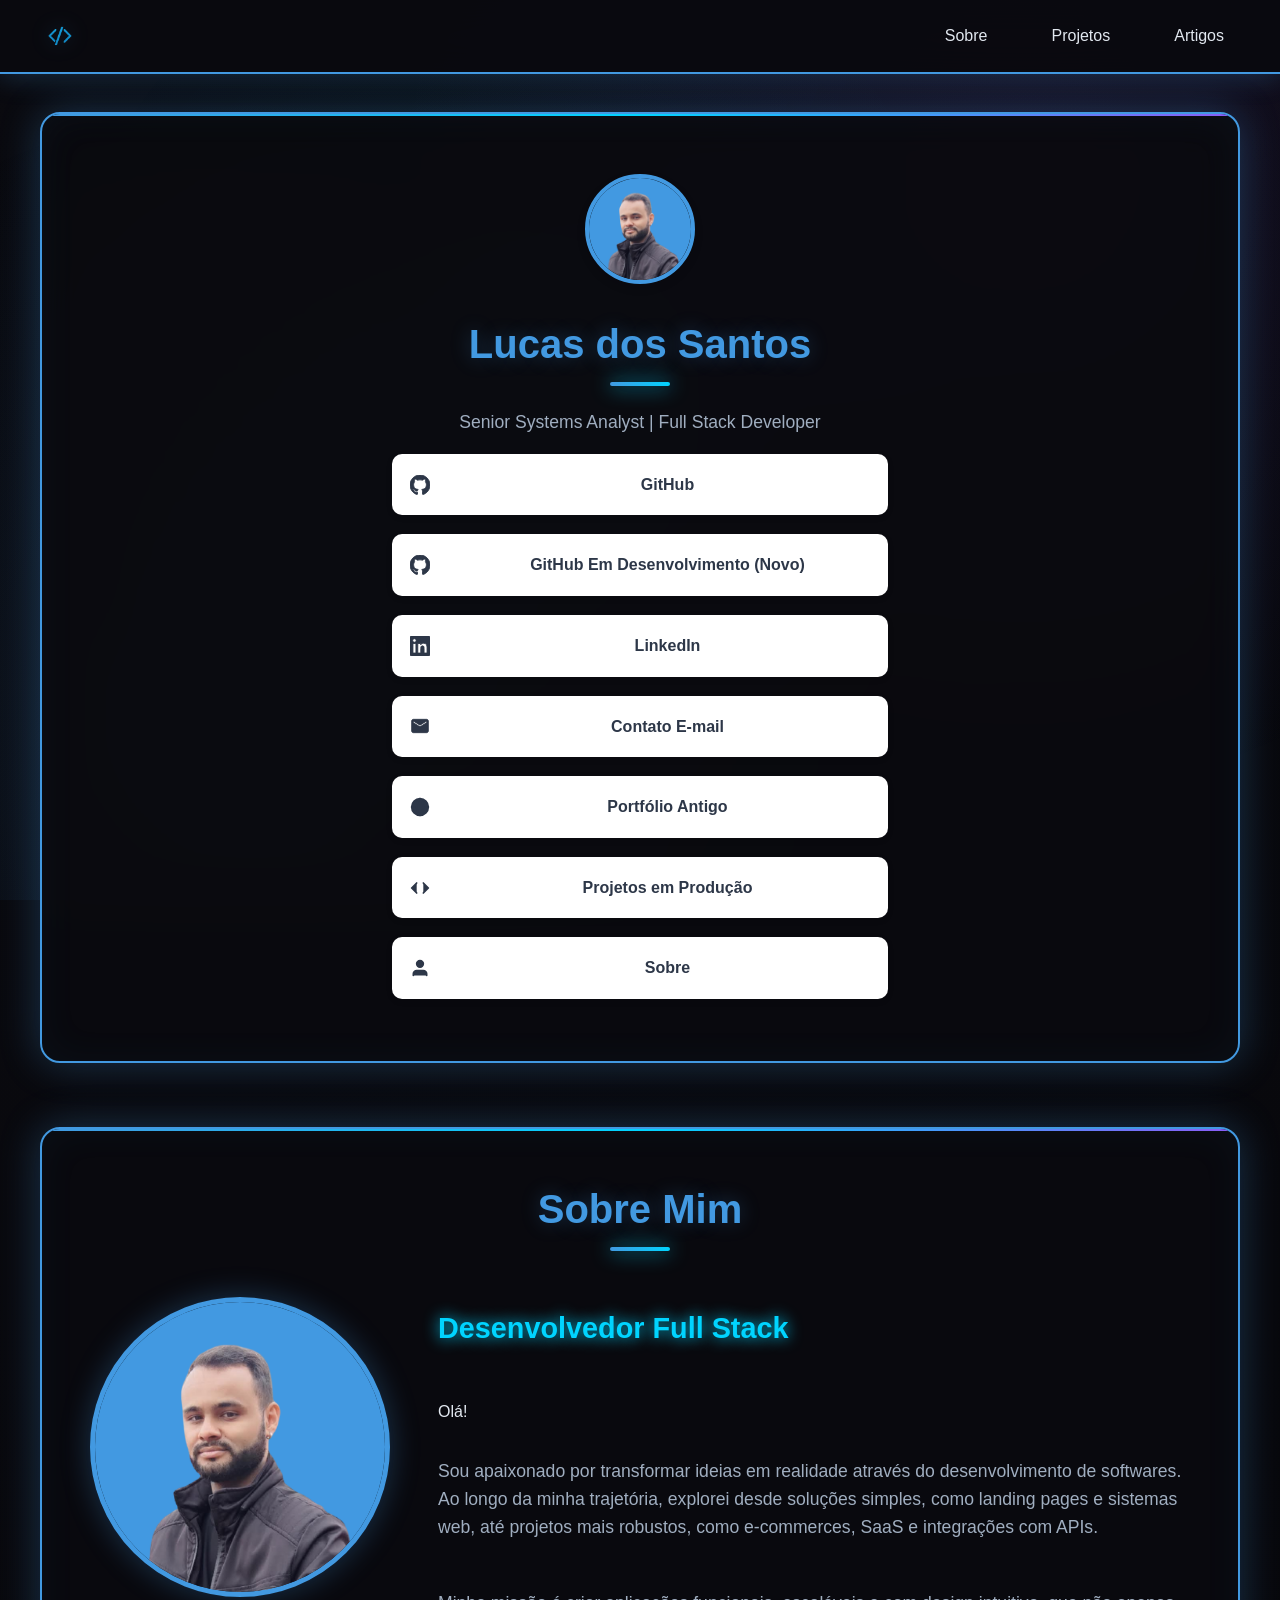
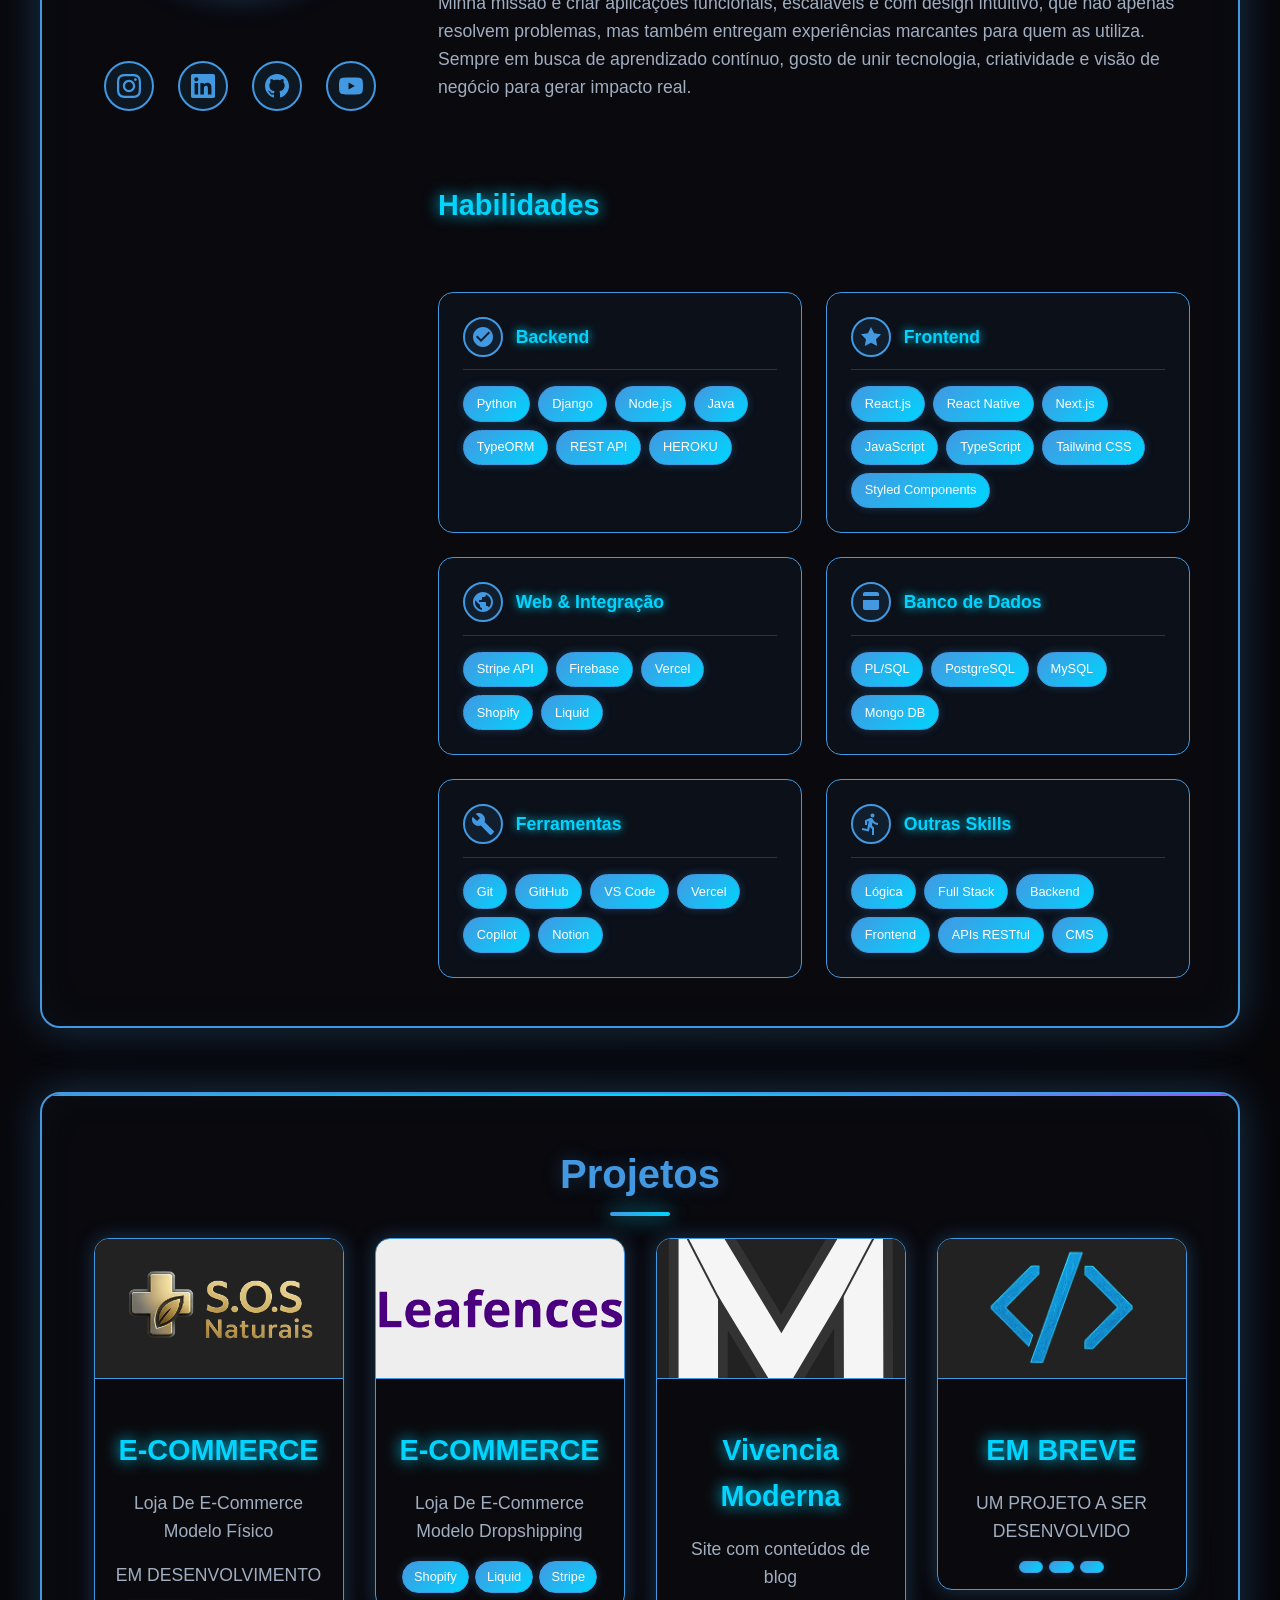
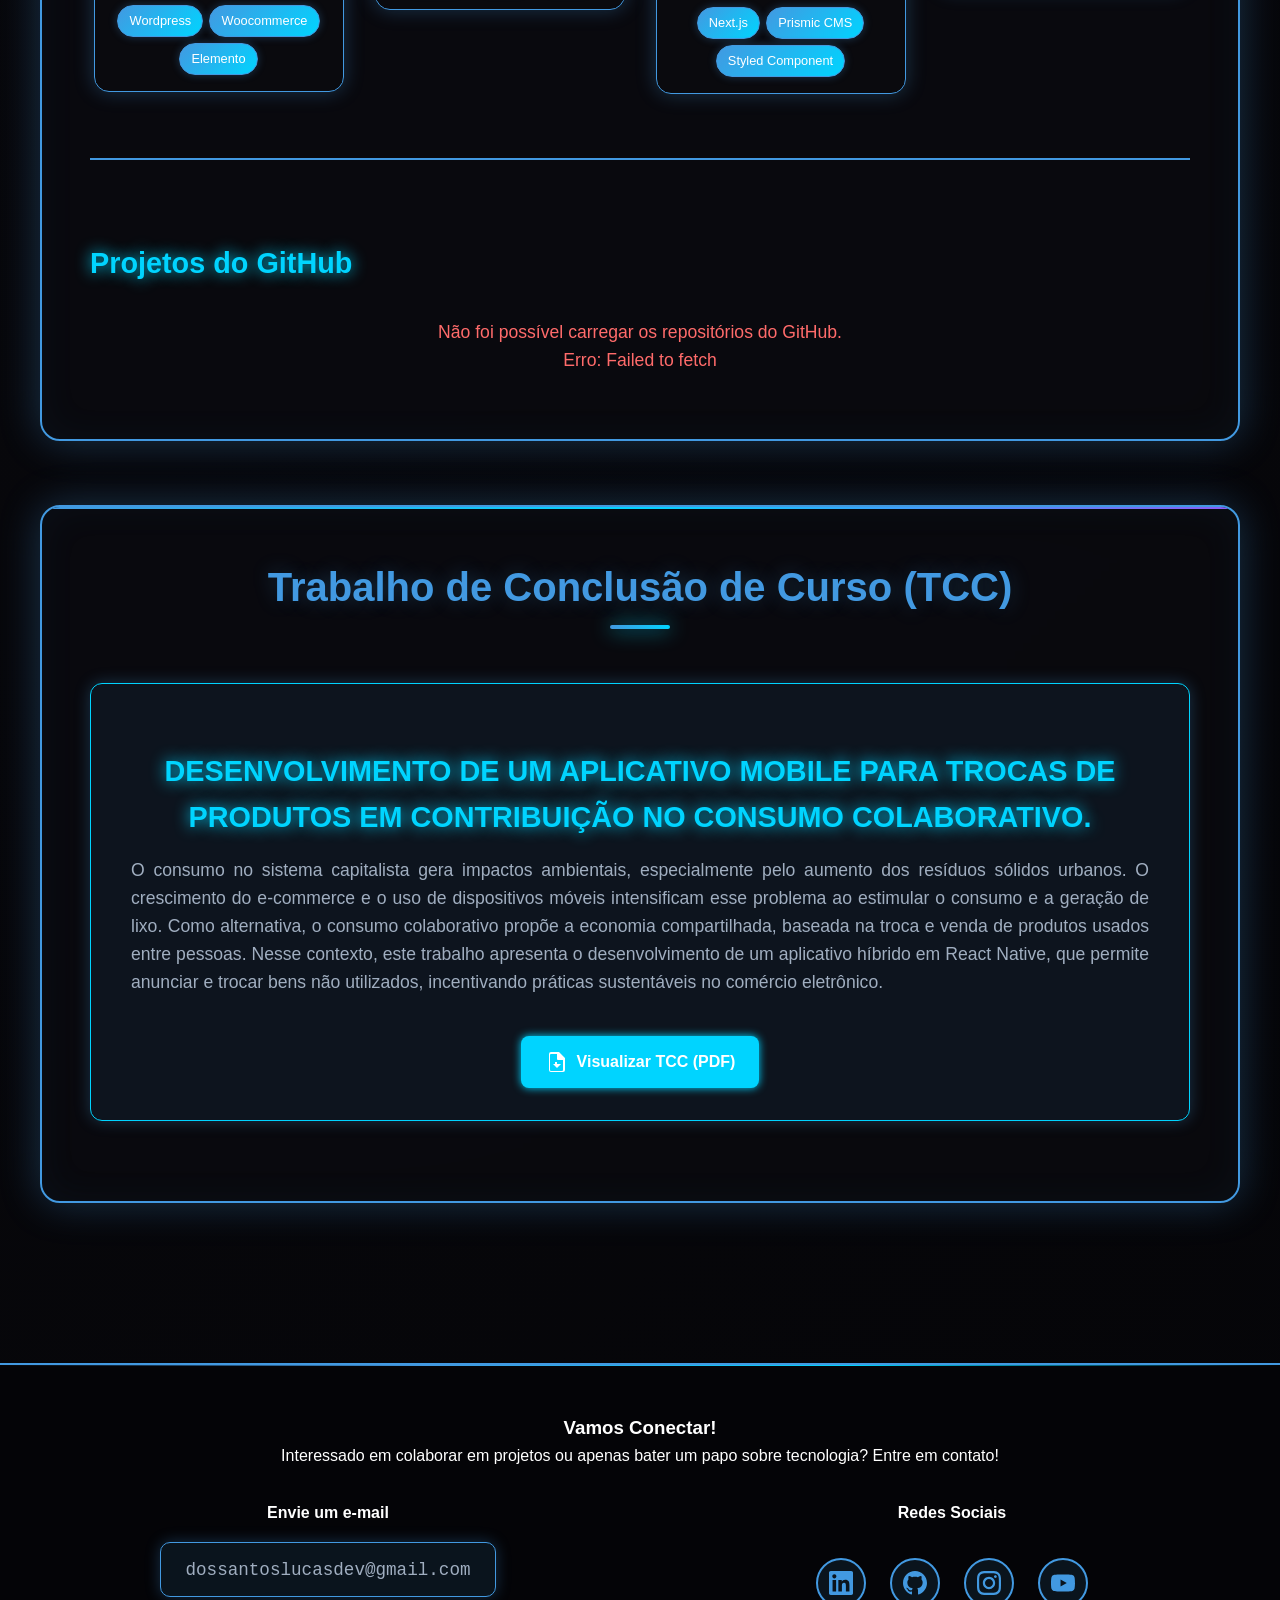
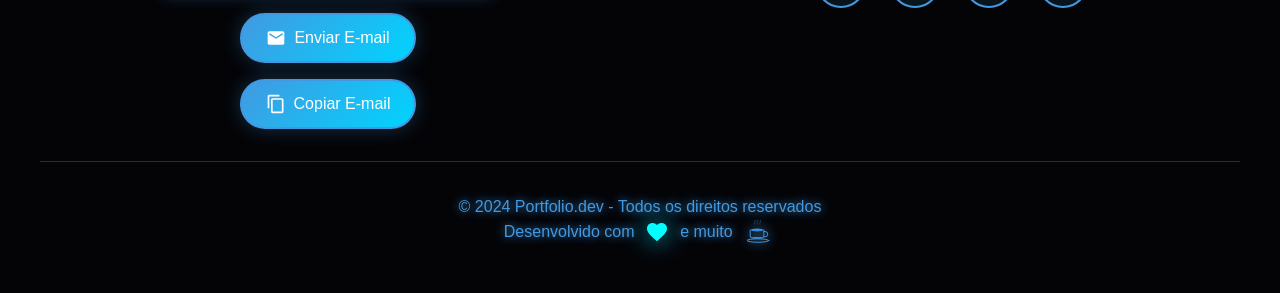
<file: index.html>
<!DOCTYPE html>
<html lang="pt-BR">
<head>
    <meta charset="UTF-8">
    <meta name="viewport" content="width=device-width, initial-scale=1.0">
    <title>Portfólio - Desenvolvedor de Tecnologia</title>
    <link rel="stylesheet" href="style.css">
    <script src="script.js" defer></script>
</head>
<body>
    <!-- Header -->
    <header>
        <div class="header-content">
            <a href="#" class="logo">
                <img src="logo.png" alt="Logo" class="logo-img">
            </a>
            <button class="hamburger" onclick="toggleMenu()">
                <span></span>
                <span></span>
                <span></span>
            </button>
            <nav>
                <ul class="nav-menu">
                    <li><a href="#sobre">Sobre</a></li>
                    <li><a href="#projetos">Projetos</a></li>
                    <li><a href="#artigos">Artigos</a></li>
                </ul>
            </nav>
        </div>
    </header>

    <!-- Main Content -->
    <main>


   <section id="links-portal" class="section section-links">
    <div class="links-container">
        <div class="profile-header">
            <img src="profile.png" alt="Foto de Perfil" class="profile-img-links">
            <h2>Lucas dos Santos</h2>
            <p class="subtitle">Senior Systems Analyst | Full Stack Developer</p>
        </div>

     

        <div class="links-grid">
            <a href="https://github.com/devdossantoslucas/" target="_blank" class="link-card">
                <svg width="20" height="20" viewBox="0 0 24 24" fill="currentColor"><path d="M12 0c-6.626 0-12 5.373-12 12 0 5.302 3.438 9.8 8.207 11.387.599.111.793-.261.793-.577v-2.234c-3.338.726-4.033-1.416-4.033-1.416-.546-1.387-1.333-1.756-1.333-1.756-1.089-.745.083-.729.083-.729 1.205.084 1.839 1.237 1.839 1.237 1.07 1.834 2.807 1.304 3.492.997.107-.775.418-1.305.762-1.604-2.665-.305-5.467-1.334-5.467-5.931 0-1.311.469-2.381 1.236-3.221-.124-.303-.535-1.524.117-3.176 0 0 1.008-.322 3.301 1.23.957-.266 1.983-.399 3.003-.404 1.02.005 2.047.138 3.006.404 2.291-1.552 3.297-1.23 3.297-1.23.653 1.653.242 2.874.118 3.176.77.84 1.235 1.911 1.235 3.221 0 4.609-2.807 5.624-5.479 5.921.43.372.823 1.102.823 2.222v3.293c0 .319.192.694.801.576 4.765-1.589 8.199-6.086 8.199-11.386 0-6.627-5.373-12-12-12z"/></svg>
                <span>GitHub</span>
            </a>
            <a href="https://github.com/dossantoslucasdev/" target="_blank" class="link-card">
                <svg width="20" height="20" viewBox="0 0 24 24" fill="currentColor"><path d="M12 0c-6.626 0-12 5.373-12 12 0 5.302 3.438 9.8 8.207 11.387.599.111.793-.261.793-.577v-2.234c-3.338.726-4.033-1.416-4.033-1.416-.546-1.387-1.333-1.756-1.333-1.756-1.089-.745.083-.729.083-.729 1.205.084 1.839 1.237 1.839 1.237 1.07 1.834 2.807 1.304 3.492.997.107-.775.418-1.305.762-1.604-2.665-.305-5.467-1.334-5.467-5.931 0-1.311.469-2.381 1.236-3.221-.124-.303-.535-1.524.117-3.176 0 0 1.008-.322 3.301 1.23.957-.266 1.983-.399 3.003-.404 1.02.005 2.047.138 3.006.404 2.291-1.552 3.297-1.23 3.297-1.23.653 1.653.242 2.874.118 3.176.77.84 1.235 1.911 1.235 3.221 0 4.609-2.807 5.624-5.479 5.921.43.372.823 1.102.823 2.222v3.293c0 .319.192.694.801.576 4.765-1.589 8.199-6.086 8.199-11.386 0-6.627-5.373-12-12-12z"/></svg>
                <span>GitHub Em Desenvolvimento (Novo)</span>
            </a>

            <a href="https://www.linkedin.com/in/dossantoslucas-rsv/" target="_blank" class="link-card">
                <svg width="20" height="20" viewBox="0 0 24 24" fill="currentColor"><path d="M20.447 20.452h-3.554v-5.569c0-1.328-.027-3.037-1.852-3.037-1.853 0-2.136 1.445-2.136 2.939v5.667H9.351V9h3.414v1.561h.046c.477-.9 1.637-1.85 3.37-1.85 3.601 0 4.267 2.37 4.267 5.455v6.286zM5.337 7.433c-1.144 0-2.063-.926-2.063-2.065 0-1.138.92-2.063 2.063-2.063 1.14 0 2.064.925 2.064 2.063 0 1.139-.925 2.065-2.064 2.065zm1.782 13.019H3.555V9h3.564v11.452zM22.225 0H1.771C.792 0 0 .774 0 1.729v20.542C0 23.227.792 24 1.771 24h20.451C23.2 24 24 23.227 24 22.271V1.729C24 .774 23.2 0 22.222 0h.003z"/></svg>
                <span>LinkedIn</span>
            </a>

            <a href="#contato" class="link-card">
                <svg width="20" height="20" viewBox="0 0 24 24" fill="currentColor"><path d="M20 4H4c-1.1 0-1.99.9-1.99 2L2 18c0 1.1.9 2 2 2h16c1.1 0 2-.9 2-2V6c0-1.1-.9-2-2-2zm0 4l-8 5-8-5V6l8 5 8-5v2z"/></svg>
                <span>Contato E-mail</span>
            </a>

           <a href="https://lucasdev.vercel.app/" target="_blank" class="link-card">
                <svg width="20" height="20" viewBox="0 0 24 24" fill="none" stroke="currentColor" stroke-width="2" stroke-linecap="round" stroke-linejoin="round"><circle cx="12" cy="12" r="10"></circle><line x1="2" y1="12" x2="22" y2="12"></line><path d="M12 2a15.3 15.3 0 0 1 4 10 15.3 15.3 0 0 1-4 10 15.3 15.3 0 0 1-4-10 15.3 15.3 0 0 1 4-10z"></path></svg>
                <span>Portfólio Antigo</span>
            </a>

            <a href="#projetos" class="link-card">
                <svg width="20" height="20" viewBox="0 0 24 24" fill="none" stroke="currentColor" stroke-width="2" stroke-linecap="round" stroke-linejoin="round"><polyline points="16 18 22 12 16 6"></polyline><polyline points="8 6 2 12 8 18"></polyline></svg>
                <span>Projetos em Produção</span>
            </a>

            <a href="#sobre" class="link-card">
                <svg width="20" height="20" viewBox="0 0 24 24" fill="none" stroke="currentColor" stroke-width="2" stroke-linecap="round" stroke-linejoin="round"><path d="M20 21v-2a4 4 0 0 0-4-4H8a4 4 0 0 0-4 4v2"></path><circle cx="12" cy="7" r="4"></circle></svg>
                <span>Sobre</span>
            </a>
            
                        
        </div>
    </div>
</section>


        
        <!-- Sobre Section -->
        <section id="sobre" class="section">
            <h2>Sobre Mim</h2>
            <div class="about-content">
                <!-- Left Side - Profile & Social -->
                <div class="profile-social-side">
                    <img src="profile.png" alt="Foto de Perfil" class="profile-img">
                    
                    <!-- Social Media Links -->
                    <div class="social-media-row">
                        <a href="https://www.instagram.com/dossantoslucasdev/" class="social-link" title="Instagram">
                            <svg width="24" height="24" viewBox="0 0 24 24" fill="currentColor">
                                <path d="M12 2.163c3.204 0 3.584.012 4.85.07 3.252.148 4.771 1.691 4.919 4.919.058 1.265.069 1.645.069 4.849 0 3.205-.012 3.584-.069 4.849-.149 3.225-1.664 4.771-4.919 4.919-1.266.058-1.644.07-4.85.07-3.204 0-3.584-.012-4.849-.07-3.26-.149-4.771-1.699-4.919-4.92-.058-1.265-.07-1.644-.07-4.849 0-3.204.013-3.583.07-4.849.149-3.227 1.664-4.771 4.919-4.919 1.266-.057 1.645-.069 4.849-.069zm0-2.163c-3.259 0-3.667.014-4.947.072-4.358.2-6.78 2.618-6.98 6.98-.059 1.281-.073 1.689-.073 4.948 0 3.259.014 3.668.072 4.948.2 4.358 2.618 6.78 6.98 6.98 1.281.058 1.689.072 4.948.072 3.259 0 3.668-.014 4.948-.072 4.354-.2 6.782-2.618 6.979-6.98.059-1.28.073-1.689.073-4.948 0-3.259-.014-3.667-.072-4.947-.196-4.354-2.617-6.78-6.979-6.98-1.281-.059-1.69-.073-4.949-.073zm0 5.838c-3.403 0-6.162 2.759-6.162 6.162s2.759 6.163 6.162 6.163 6.162-2.759 6.162-6.163c0-3.403-2.759-6.162-6.162-6.162zm0 10.162c-2.209 0-4-1.79-4-4 0-2.209 1.791-4 4-4s4 1.791 4 4c0 2.21-1.791 4-4 4zm6.406-11.845c-.796 0-1.441.645-1.441 1.44s.645 1.44 1.441 1.44c.795 0 1.439-.645 1.439-1.44s-.644-1.44-1.439-1.44z"/>
                            </svg>
                        </a>
                        <a href="https://www.linkedin.com/in/dossantoslucas-rsv/" class="social-link" title="LinkedIn">
                            <svg width="24" height="24" viewBox="0 0 24 24" fill="currentColor">
                                <path d="M20.447 20.452h-3.554v-5.569c0-1.328-.027-3.037-1.852-3.037-1.853 0-2.136 1.445-2.136 2.939v5.667H9.351V9h3.414v1.561h.046c.477-.9 1.637-1.85 3.37-1.85 3.601 0 4.267 2.37 4.267 5.455v6.286zM5.337 7.433c-1.144 0-2.063-.926-2.063-2.065 0-1.138.92-2.063 2.063-2.063 1.14 0 2.064.925 2.064 2.063 0 1.139-.925 2.065-2.064 2.065zm1.782 13.019H3.555V9h3.564v11.452zM22.225 0H1.771C.792 0 0 .774 0 1.729v20.542C0 23.227.792 24 1.771 24h20.451C23.2 24 24 23.227 24 22.271V1.729C24 .774 23.2 0 22.222 0h.003z"/>
                            </svg>
                        </a>
                        <a href="https://github.com/dossantoslucasdev/" class="social-link" title="GitHub">
                            <svg width="24" height="24" viewBox="0 0 24 24" fill="currentColor">
                                <path d="M12 0c-6.626 0-12 5.373-12 12 0 5.302 3.438 9.8 8.207 11.387.599.111.793-.261.793-.577v-2.234c-3.338.726-4.033-1.416-4.033-1.416-.546-1.387-1.333-1.756-1.333-1.756-1.089-.745.083-.729.083-.729 1.205.084 1.839 1.237 1.839 1.237 1.07 1.834 2.807 1.304 3.492.997.107-.775.418-1.305.762-1.604-2.665-.305-5.467-1.334-5.467-5.931 0-1.311.469-2.381 1.236-3.221-.124-.303-.535-1.524.117-3.176 0 0 1.008-.322 3.301 1.23.957-.266 1.983-.399 3.003-.404 1.02.005 2.047.138 3.006.404 2.291-1.552 3.297-1.23 3.297-1.23.653 1.653.242 2.874.118 3.176.77.84 1.235 1.911 1.235 3.221 0 4.609-2.807 5.624-5.479 5.921.43.372.823 1.102.823 2.222v3.293c0 .319.192.694.801.576 4.765-1.589 8.199-6.086 8.199-11.386 0-6.627-5.373-12-12-12z"/>
                            </svg>
                        </a>
                        <a href="https://www.youtube.com/@dossantoslucasdev/" class="social-link" title="YouTube">
                            <svg width="24" height="24" viewBox="0 0 24 24" fill="currentColor">
                                <path d="M23.498 6.186a3.016 3.016 0 0 0-2.122-2.136C19.505 3.545 12 3.545 12 3.545s-7.505 0-9.377.505A3.017 3.017 0 0 0 .502 6.186C0 8.07 0 12 0 12s0 3.93.502 5.814a3.016 3.016 0 0 0 2.122 2.136c1.871.505 9.376.505 9.376.505s7.505 0 9.377-.505a3.015 3.015 0 0 0 2.122-2.136C24 15.93 24 12 24 12s0-3.93-.502-5.814zM9.545 15.568V8.432L15.818 12l-6.273 3.568z"/>
                            </svg>
                        </a>
                    </div>
                </div>

                <!-- Right Side - Content -->
                <div class="content-side">
                    <h3>Desenvolvedor Full Stack</h3>
                    <span>Olá!</span>
                    <p>
                        Sou apaixonado por transformar ideias em realidade através do desenvolvimento de softwares. Ao longo da minha trajetória, explorei desde soluções simples, como landing pages e sistemas web, até projetos mais robustos, como e-commerces, SaaS e integrações com APIs.
                    </p>
                    <p>
                        Minha missão é criar aplicações funcionais, escaláveis e com design intuitivo, que não apenas resolvem problemas, mas também entregam experiências marcantes para quem as utiliza. Sempre em busca de aprendizado contínuo, gosto de unir tecnologia, criatividade e visão de negócio para gerar impacto real.
                    </p>
                    <h3>Habilidades</h3>
                    <div class="skills-grid">
                        <!-- Backend -->
                        <div class="skill-category">
                            <div class="skill-category-header">
                                <a href="#" class="skill-category-icon" title="Backend">
                                    <svg width="24" height="24" viewBox="0 0 24 24" fill="currentColor">
                                        <path d="M12 2C6.48 2 2 6.48 2 12s4.48 10 10 10 10-4.48 10-10S17.52 2 12 2zm-2 15l-5-5 1.41-1.41L10 14.17l7.59-7.59L19 8l-9 9z"/>
                                    </svg>
                                </a>
                                <h4>Backend</h4>
                            </div>
                            <div class="skill-items">
                                <span class="skill-tag">Python</span>
                                <span class="skill-tag">Django</span>
                                <span class="skill-tag">Node.js</span>
                                <span class="skill-tag">Java</span>
                                <span class="skill-tag">TypeORM</span>
                                <span class="skill-tag">REST API</span>
                                <span class="skill-tag">HEROKU</span>
                            </div>
                        </div>

                        <!-- Frontend -->
                        <div class="skill-category">
                            <div class="skill-category-header">
                                <a href="#" class="skill-category-icon" title="Frontend">
                                    <svg width="24" height="24" viewBox="0 0 24 24" fill="currentColor">
                                        <path d="M12 2l3.09 6.26L22 9.27l-5 4.87 1.18 6.88L12 17.77l-6.18 3.25L7 14.14 2 9.27l6.91-1.01L12 2z"/>
                                    </svg>
                                </a>
                                <h4>Frontend</h4>
                            </div>
                            <div class="skill-items">
                                <span class="skill-tag">React.js</span>
                                <span class="skill-tag">React Native</span>
                                <span class="skill-tag">Next.js</span>
                                <span class="skill-tag">JavaScript</span>
                                <span class="skill-tag">TypeScript</span>
                                <span class="skill-tag">Tailwind CSS</span>
                                <span class="skill-tag">Styled Components</span>
                            </div>
                        </div>

                        <!-- Web & Integração -->
                        <div class="skill-category">
                            <div class="skill-category-header">
                                <a href="#" class="skill-category-icon" title="Web & Integração">
                                    <svg width="24" height="24" viewBox="0 0 24 24" fill="currentColor">
                                        <path d="M12 2C6.48 2 2 6.48 2 12s4.48 10 10 10 10-4.48 10-10S17.52 2 12 2zm-1 17.93c-3.94-.49-7-3.85-7-7.93 0-.62.08-1.21.21-1.79L9 15v1c0 1.1.9 2 2 2v1.93zm6.9-2.54c-.26-.81-1-1.39-1.9-1.39h-1v-3c0-.55-.45-1-1-1H8v-2h2c.55 0 1-.45 1-1V7h2c1.1 0 2-.9 2-2v-.41c2.93 1.19 5 4.06 5 7.41 0 2.08-.8 3.97-2.1 5.39z"/>
                                    </svg>
                                </a>
                                <h4>Web & Integração</h4>
                            </div>
                            <div class="skill-items">
                                <span class="skill-tag">Stripe API</span>
                                <span class="skill-tag">Firebase</span>
                                <span class="skill-tag">Vercel</span>
                                <span class="skill-tag">Shopify</span>
                                <span class="skill-tag">Liquid</span>
                            </div>
                        </div>

                        <!-- Banco de Dados -->
                        <div class="skill-category">
                            <div class="skill-category-header">
                                <a href="#" class="skill-category-icon" title="Banco de Dados">
                                    <svg width="24" height="24" viewBox="0 0 24 24" fill="currentColor">
                                        <path d="M20 6H4V4c0-1.1.9-2 2-2h12c1.1 0 2 .9 2 2v2zm0 4H4v8c0 1.1.9 2 2 2h12c1.1 0 2-.9 2-2v-8zM6 18c0 .55.45 1 1 1h1c.55 0 1-.45 1-1v-1c0-.55-.45-1-1-1H7c-.55 0-1 .45-1 1v1zm0-5c0 .55.45 1 1 1h1c.55 0 1-.45 1-1v-1c0-.55-.45-1-1-1H7c-.55 0-1 .45-1 1v1z"/>
                                    </svg>
                                </a>
                                <h4>Banco de Dados</h4>
                            </div>
                            <div class="skill-items">
                                <span class="skill-tag">PL/SQL</span>
                                <span class="skill-tag">PostgreSQL</span>
                                <span class="skill-tag">MySQL</span>
                                <span class="skill-tag">Mongo DB</span>
                            </div>
                        </div>

                        <!-- Ferramentas -->
                        <div class="skill-category">
                            <div class="skill-category-header">
                                <a href="#" class="skill-category-icon" title="Ferramentas">
                                    <svg width="24" height="24" viewBox="0 0 24 24" fill="currentColor">
                                        <path d="M22.7 19l-9.1-9.1c.9-2.3.4-5-1.5-6.9-2-2-5-2.4-7.4-1.3L9 6 6 9 1.6 4.7C.4 7.1.9 10.1 2.9 12.1c1.9 1.9 4.6 2.4 6.9 1.5l9.1 9.1c.4.4 1 .4 1.4 0l2.3-2.3c.5-.4.5-1.1.1-1.4z"/>
                                    </svg>
                                </a>
                                <h4>Ferramentas</h4>
                            </div>
                            <div class="skill-items">
                                <span class="skill-tag">Git</span>
                                <span class="skill-tag">GitHub</span>
                                <span class="skill-tag">VS Code</span>
                                <span class="skill-tag">Vercel</span>
                                <span class="skill-tag">Copilot</span>
                                <span class="skill-tag">Notion</span>
                            </div>
                        </div>

                        <!-- Outras Skills -->
                        <div class="skill-category">
                            <div class="skill-category-header">
                                <a href="#" class="skill-category-icon" title="Outras Skills">
                                    <svg width="24" height="24" viewBox="0 0 24 24" fill="currentColor">
                                        <path d="M13.49 5.48c1.1 0 2-.9 2-2s-.9-2-2-2-2 .9-2 2 .9 2 2 2zm-3.6 13.9l1-4.4 2.1 2v6h2v-7.5l-2.1-2 .6-3c1.3 1.5 3.3 2.5 5.5 2.5v-2c-1.9 0-3.5-1-4.3-2.4l-1-1.6c-.4-.6-1-1-1.7-1-.3 0-.5.1-.8.1l-5.2 2.2v4.7h2v-3.4l1.8-.7-1.6 8.1-4.9-1-.4 2 7 1.4z"/>
                                    </svg>
                                </a>
                                <h4>Outras Skills</h4>
                            </div>
                            <div class="skill-items">
                                <span class="skill-tag">Lógica</span>
                                <span class="skill-tag">Full Stack</span>
                                <span class="skill-tag">Backend</span>
                                <span class="skill-tag">Frontend</span>
                                <span class="skill-tag">APIs RESTful</span>
                                <span class="skill-tag">CMS</span>
                            </div>
                        </div>
                    </div>
                </div>
            </div>
        </section>

        <!-- Projetos Section -->
        <section id="projetos" class="section">
            <h2>Projetos</h2>
            <div class="projects-grid">
                <a href="https://sosnaturais.com.br/" target="_blank" class="project-card-link">
                    <div class="project-card">
                        <img src="images/logososnaturais.png" alt="Imagem do Projeto" class="project-image">
                        <div class="project-info">
                            <h3 class="project-title">E-COMMERCE</h3>
                            <p class="project-description">Loja De E-Commerce Modelo Físico</p>
                            <p class="project-description">EM DESENVOLVIMENTO</p>
                            <div class="project-tech">
                                <span class="tech-tag">Wordpress</span>
                                <span class="tech-tag">Woocommerce</span>
                                <span class="tech-tag">Elemento</span>
                            </div>
                        </div>
                    </div>
                </a>
                <a href="https://leafences.com/" target="_blank" class="project-card-link">
                    <div class="project-card">
                        <img src="images/leafences_logo.png" alt="Imagem do Projeto" class="project-image">
                        <div class="project-info">
                            <h3 class="project-title">E-COMMERCE</h3>
                            <p class="project-description">Loja De E-Commerce Modelo Dropshipping</p>
                            <div class="project-tech">
                                <span class="tech-tag">Shopify</span>
                                <span class="tech-tag">Liquid</span>
                                <span class="tech-tag">Stripe</span>
                            </div>
                        </div>
                    </div>
                </a>
                <a href="https://vivenciamoderna.com.br/" target="_blank" class="project-card-link">
                    <div class="project-card">
                        <img src="images/vm_logo.svg" alt="Imagem do Projeto" class="project-image">
                        <div class="project-info">
                            <h3 class="project-title">Vivencia Moderna</h3>
                            <p class="project-description">Site com conteúdos de blog</p>
                            <div class="project-tech">
                                <span class="tech-tag">Next.js</span>
                                <span class="tech-tag">Prismic CMS</span>
                                <span class="tech-tag">Styled Component</span>
                            </div>
                        </div>
                    </div>
                </a>
                <a href="#" target="_blank" class="project-card-link">
                    <div class="project-card">
                        <img src="logo.png" alt="Imagem do Projeto" class="project-image">
                        <div class="project-info">
                            <h3 class="project-title">EM BREVE</h3>
                            <p class="project-description">UM PROJETO A SER DESENVOLVIDO</p>
                            <div class="project-tech">
                                <span class="tech-tag"> </span>
                                <span class="tech-tag"> </span>
                                <span class="tech-tag"> </span>
                            </div>
                        </div>
                    </div>
                </a>
            </div>

            <!-- GitHub Projects Section -->
            <div class="github-projects-section">
                <h3>Projetos do GitHub</h3>
                <div class="github-projects-grid" id="github-projects"></div>
            </div>
        </section>

        <!-- Artigos Section -->
        <section id="artigos" class="section">
            <h2>Trabalho de Conclusão de Curso (TCC)</h2>
            <div class="tcc-container">
                <div class="tcc-info">
                    <h3>
                        DESENVOLVIMENTO DE UM APLICATIVO MOBILE
                        PARA TROCAS DE PRODUTOS EM CONTRIBUIÇÃO NO
                        CONSUMO COLABORATIVO.
                    </h3>
                    <p class="tcc-description">
                        O consumo no sistema capitalista gera impactos ambientais, especialmente pelo aumento dos resíduos sólidos urbanos. O crescimento do e-commerce e o uso de dispositivos móveis intensificam esse problema ao estimular o consumo e a geração de lixo. Como alternativa, o consumo colaborativo propõe a economia compartilhada, baseada na troca e venda de produtos usados entre pessoas. Nesse contexto, este trabalho apresenta o desenvolvimento de um aplicativo híbrido em React Native, que permite anunciar e trocar bens não utilizados, incentivando práticas sustentáveis no comércio eletrônico.
                    </p>
                    <a href="tcc_app.pdf" target="_blank" class="tcc-download">
                        <svg width="24" height="24" fill="currentColor" style="vertical-align:middle;margin-right:8px;">
                            <path d="M6 2a2 2 0 0 0-2 2v16a2 2 0 0 0 2 2h12a2 2 0 0 0 2-2V8l-6-6H6zm7 1.5V9h5.5L13 3.5zM6 4h6v5a1 1 0 0 0 1 1h5v10a1 1 0 0 1-1 1H6a1 1 0 0 1-1-1V5a1 1 0 0 1 1-1zm6 10v-2h-2v2H8l4 4 4-4h-2z"/>
                        </svg>
                        Visualizar TCC (PDF)
                    </a>
                </div>
            </div>
        </section>
    </main>

    <!-- Footer -->
    <footer id="contato">
        <div class="footer-content">
            <h3>Vamos Conectar!</h3>
            <p>Interessado em colaborar em projetos ou apenas bater um papo sobre tecnologia? Entre em contato!</p>
            
            <div class="contact-section">
                <div class="email-section">
                    <h4>Envie um e-mail</h4>
                    <p>dossantoslucasdev@gmail.com</p>
                    <button class="email-button" onclick="openEmailClient()">
                        <svg width="20" height="20" viewBox="0 0 24 24" fill="currentColor">
                            <path d="M20 4H4c-1.1 0-1.99.9-1.99 2L2 18c0 1.1.9 2 2 2h16c1.1 0 2-.9 2-2V6c0-1.1-.9-2-2-2zm0 4l-8 5-8-5V6l8 5 8-5v2z"/>
                        </svg>
                        Enviar E-mail
                    </button>
                    <button class="copy-email-button" onclick="copyEmail()">
                        <svg width="20" height="20" viewBox="0 0 24 24" fill="currentColor">
                            <path d="M16 1H4c-1.1 0-2 .9-2 2v14h2V3h12V1zm3 4H8c-1.1 0-2 .9-2 2v14c0 1.1.9 2 2 2h11c1.1 0 2-.9 2-2V7c0-1.1-.9-2-2-2zm0 16H8V7h11v14z"/>
                        </svg>
                        Copiar E-mail
                    </button>
                </div>
                
                <div class="social-section">
                    <h4>Redes Sociais</h4>
                    <div class="social-links">
                        <a href="https://www.linkedin.com/in/dossantoslucas-rsv/" target="_blank" title="LinkedIn" class="social-link">
                            <svg width="24" height="24" viewBox="0 0 24 24" fill="currentColor">
                                <path d="M20.447 20.452h-3.554v-5.569c0-1.328-.027-3.037-1.852-3.037-1.853 0-2.136 1.445-2.136 2.939v5.667H9.351V9h3.414v1.561h.046c.477-.9 1.637-1.85 3.37-1.85 3.601 0 4.267 2.37 4.267 5.455v6.286zM5.337 7.433c-1.144 0-2.063-.926-2.063-2.065 0-1.138.92-2.063 2.063-2.063 1.14 0 2.064.925 2.064 2.063 0 1.139-.925 2.065-2.064 2.065zm1.782 13.019H3.555V9h3.564v11.452zM22.225 0H1.771C.792 0 0 .774 0 1.729v20.542C0 23.227.792 24 1.771 24h20.451C23.2 24 24 23.227 24 22.271V1.729C24 .774 23.2 0 22.222 0h.003z"/>
                            </svg>
                        </a>
                        <a href="https://github.com/dossantoslucasdev/" target="_blank" title="GitHub" class="social-link">
                            <svg width="24" height="24" viewBox="0 0 24 24" fill="currentColor">
                                <path d="M12 0c-6.626 0-12 5.373-12 12 0 5.302 3.438 9.8 8.207 11.387.599.111.793-.261.793-.577v-2.234c-3.338.726-4.033-1.416-4.033-1.416-.546-1.387-1.333-1.756-1.333-1.756-1.089-.745.083-.729.083-.729 1.205.084 1.839 1.237 1.839 1.237 1.07 1.834 2.807 1.304 3.492.997.107-.775.418-1.305.762-1.604-2.665-.305-5.467-1.334-5.467-5.931 0-1.311.469-2.381 1.236-3.221-.124-.303-.535-1.524.117-3.176 0 0 1.008-.322 3.301 1.23.957-.266 1.983-.399 3.003-.404 1.02.005 2.047.138 3.006.404 2.291-1.552 3.297-1.23 3.297-1.23.653 1.653.242 2.874.118 3.176.77.84 1.235 1.911 1.235 3.221 0 4.609-2.807 5.624-5.479 5.921.43.372.823 1.102.823 2.222v3.293c0 .319.192.694.801.576 4.765-1.589 8.199-6.086 8.199-11.386 0-6.627-5.373-12-12-12z"/>
                            </svg>
                        </a>
                        <a href="https://www.instagram.com/dossantoslucasdev/" target="_blank" title="Instagram" class="social-link">
                            <svg width="24" height="24" viewBox="0 0 24 24" fill="currentColor">
                                <path d="M12 2.163c3.204 0 3.584.012 4.85.07 3.252.148 4.771 1.691 4.919 4.919.058 1.265.069 1.645.069 4.849 0 3.205-.012 3.584-.069 4.849-.149 3.225-1.664 4.771-4.919 4.919-1.266.058-1.644.07-4.85.07-3.204 0-3.584-.012-4.849-.07-3.26-.149-4.771-1.699-4.919-4.92-.058-1.265-.07-1.644-.07-4.849 0-3.204.013-3.583.07-4.849.149-3.227 1.664-4.771 4.919-4.919 1.266-.057 1.645-.069 4.849-.069zm0-2.163c-3.259 0-3.667.014-4.947.072-4.358.2-6.78 2.618-6.98 6.98-.059 1.281-.073 1.689-.073 4.948 0 3.259.014 3.668.072 4.948.2 4.358 2.618 6.78 6.98 6.98 1.281.058 1.689.072 4.948.072 3.259 0 3.668-.014 4.948-.072 4.354-.2 6.782-2.618 6.979-6.98.059-1.28.073-1.689.073-4.948 0-3.259-.014-3.667-.072-4.947-.196-4.354-2.617-6.78-6.979-6.98-1.281-.059-1.69-.073-4.949-.073zm0 5.838c-3.403 0-6.162 2.759-6.162 6.162s2.759 6.163 6.162 6.163 6.162-2.759 6.162-6.163c0-3.403-2.759-6.162-6.162-6.162zm0 10.162c-2.209 0-4-1.79-4-4 0-2.209 1.791-4 4-4s4 1.791 4 4c0 2.21-1.791 4-4 4zm6.406-11.845c-.796 0-1.441.645-1.441 1.44s.645 1.44 1.441 1.44c.795 0 1.439-.645 1.439-1.44s-.644-1.44-1.439-1.44z"/>
                            </svg>
                        </a>
                        <a href="https://www.youtube.com/@dossantoslucasdev/" target="_blank" title="YouTube" class="social-link">
                            <svg width="24" height="24" viewBox="0 0 24 24" fill="currentColor">
                                <path d="M23.498 6.186a3.016 3.016 0 0 0-2.122-2.136C19.505 3.545 12 3.545 12 3.545s-7.505 0-9.377.505A3.017 3.017 0 0 0 .502 6.186C0 8.07 0 12 0 12s0 3.93.502 5.814a3.016 3.016 0 0 0 2.122 2.136c1.871.505 9.376.505 9.376.505s7.505 0 9.377-.505a3.015 3.015 0 0 0 2.122-2.136C24 15.93 24 12 24 12s0-3.93-.502-5.814zM9.545 15.568V8.432L15.818 12l-6.273 3.568z"/>
                            </svg>
                        </a>
                    </div>
                </div>
            </div>
            
                         <div class="footer-bottom">
                 <p class="footer-text">&copy; 2024 Portfolio.dev - Todos os direitos reservados</p>
                 <p class="footer-text">Desenvolvido com 
                     <svg width="20" height="20" viewBox="0 0 24 24" fill="currentColor" class="footer-icon">
                         <path d="M12 21.35l-1.45-1.32C5.4 15.36 2 12.28 2 8.5 2 5.42 4.42 3 7.5 3c1.74 0 3.41.81 4.5 2.09C13.09 3.81 14.76 3 16.5 3 19.58 3 22 5.42 22 8.5c0 3.78-3.4 6.86-8.55 11.54L12 21.35z"/>
                     </svg> 
                     e muito 
                     <svg xmlns="http://www.w3.org/2000/svg" width="26" height="26" viewBox="0 0 256 256" role="img" aria-labelledby="title desc" class="footer-icon coffee-icon">
                        <title id="title">Xícara de café minimalista</title>
                        <desc id="desc">Desenho vetorial de uma xícara de café com pires e vapor.</desc>
                      
                                                 <style>
                           :root {
                             --line: #4299e1;      /* cor das linhas (azul) */
                             --coffee: #3182ce;    /* cor do café (azul escuro) */
                             --steam: rgba(66,153,225,.5);
                           }
                           .line { stroke: var(--line); fill: none; stroke-width: 8; stroke-linecap: round; stroke-linejoin: round; }
                           .steam { stroke: var(--steam); fill: none; stroke-width: 6; stroke-linecap: round; }
                         </style>
                      
                        <!-- Pires -->
                        <ellipse cx="128" cy="198" rx="90" ry="14" class="line" />
                      
                        <!-- Corpo da xícara (sem linha no topo) -->
                        <path d="M64 112
                                 v48
                                 a16 16 0 0 0 16 16
                                 h80
                                 a16 16 0 0 0 16-16
                                 v-48"
                              class="line"/>
                      
                        <!-- Alça -->
                        <path d="M176 124
                                 h10
                                 a22 22 0 0 1 0 44
                                 h-10"
                              class="line"/>
                      
                        <!-- Superfície do café -->
                                                 <defs>
                           <linearGradient id="coffeeGrad" x1="0" x2="0" y1="0" y2="1">
                             <stop offset="0%" stop-color="#4299e1"/>
                             <stop offset="100%" stop-color="var(--coffee)"/>
                           </linearGradient>
                         </defs>
                        <ellipse cx="120" cy="112" rx="52" ry="12" fill="url(#coffeeGrad)"/>
                      
                        <!-- Vapor -->
                        <path d="M98 64 C 92 52, 112 44, 104 32" class="steam"/>
                        <path d="M120 64 C 114 52, 134 44, 126 32" class="steam"/>
                        <path d="M142 64 C 136 52, 156 44, 148 32" class="steam"/>
                      
                        <!-- Base da xícara -->
                        <path d="M88 176 h64" class="line"/>
                      </svg>
                      
                 </p>
             </div>
        </div>
    </footer>

</body>

</html>

</html>
</file>
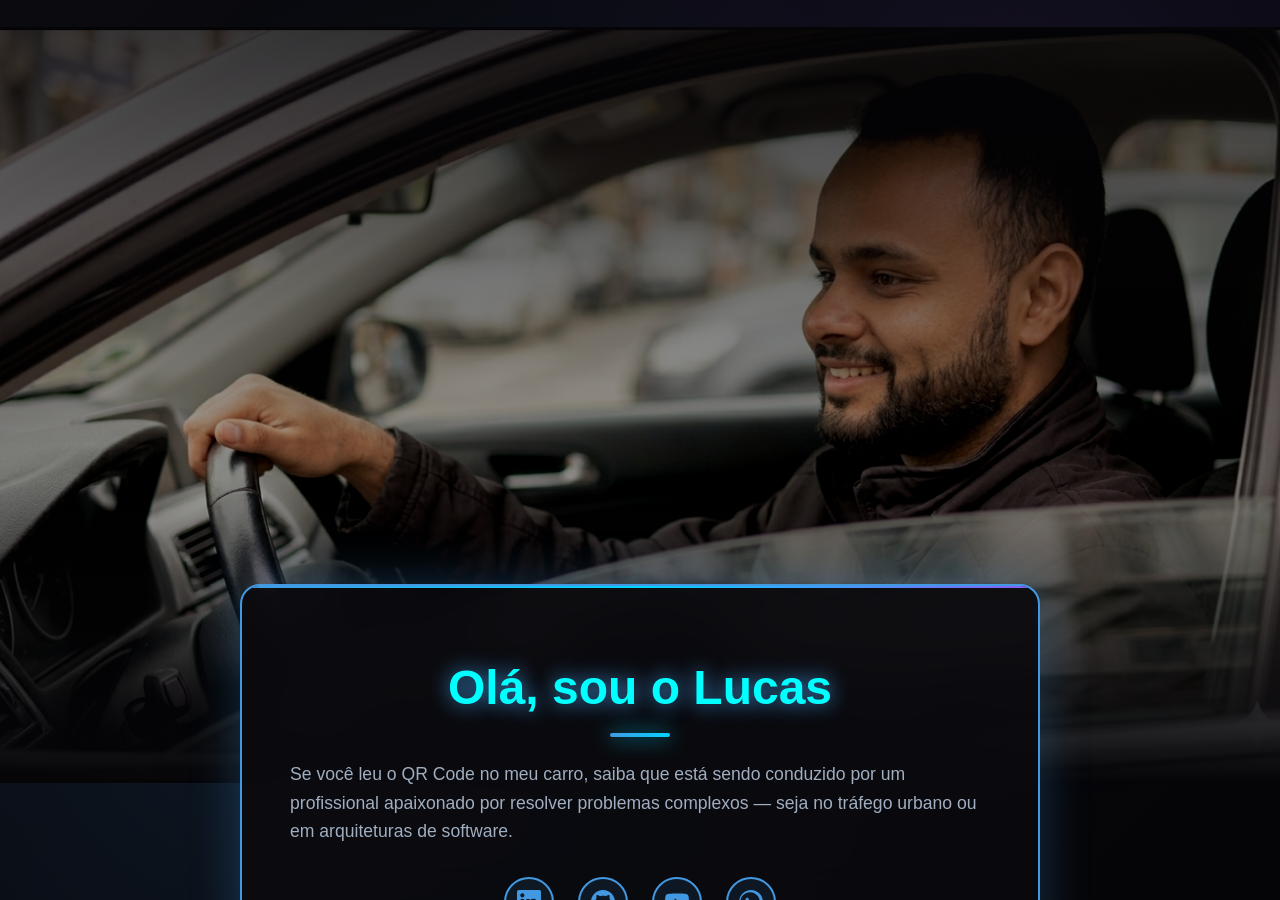
<file: motorista/index.html>
<!DOCTYPE html>
<html lang="pt-br">
<head>
    <meta charset="UTF-8">
    <meta name="viewport" content="width=device-width, initial-scale=1.0">
    <title>Motorista e Desenvolvedor </title>
    
    <link rel="stylesheet" href="https://cdnjs.cloudflare.com/ajax/libs/font-awesome/6.0.0/css/all.min.css">
    
    <link rel="stylesheet" href="../style.css">
    
    <link rel="stylesheet" href="style.css">
    <script src="../script.js" defer></script>
</head>
<body class="driver-page">

    <div class="parallax-wrapper">



        <section class="driver-hero parallax-layer back">
            <div class="hero-bg"></div> <div class="hero-overlay-driver"></div> </section>

        <section class="driver-content parallax-layer base">
            
            <div class="section bio-driver-card">
                <h2 style="text-align: center;">Olá, sou o Lucas</h2><br>
                <p>
                    Se você leu o QR Code no meu carro, saiba que está sendo conduzido por um profissional apaixonado por resolver problemas complexos — seja no tráfego urbano ou em arquiteturas de software.
                </p>

                    <div class="social-section">
          
                    <div class="social-links">
                        <a href="https://www.linkedin.com/in/dossantoslucas-rsv/" target="_blank" title="LinkedIn" class="social-link">
                            <svg width="24" height="24" viewBox="0 0 24 24" fill="currentColor">
                                <path d="M20.447 20.452h-3.554v-5.569c0-1.328-.027-3.037-1.852-3.037-1.853 0-2.136 1.445-2.136 2.939v5.667H9.351V9h3.414v1.561h.046c.477-.9 1.637-1.85 3.37-1.85 3.601 0 4.267 2.37 4.267 5.455v6.286zM5.337 7.433c-1.144 0-2.063-.926-2.063-2.065 0-1.138.92-2.063 2.063-2.063 1.14 0 2.064.925 2.064 2.063 0 1.139-.925 2.065-2.064 2.065zm1.782 13.019H3.555V9h3.564v11.452zM22.225 0H1.771C.792 0 0 .774 0 1.729v20.542C0 23.227.792 24 1.771 24h20.451C23.2 24 24 23.227 24 22.271V1.729C24 .774 23.2 0 22.222 0h.003z"/>
                            </svg>
                        </a>
                        <a href="https://github.com/dossantoslucasdev/" target="_blank" title="GitHub" class="social-link">
                            <svg width="24" height="24" viewBox="0 0 24 24" fill="currentColor">
                                <path d="M12 0c-6.626 0-12 5.373-12 12 0 5.302 3.438 9.8 8.207 11.387.599.111.793-.261.793-.577v-2.234c-3.338.726-4.033-1.416-4.033-1.416-.546-1.387-1.333-1.756-1.333-1.756-1.089-.745.083-.729.083-.729 1.205.084 1.839 1.237 1.839 1.237 1.07 1.834 2.807 1.304 3.492.997.107-.775.418-1.305.762-1.604-2.665-.305-5.467-1.334-5.467-5.931 0-1.311.469-2.381 1.236-3.221-.124-.303-.535-1.524.117-3.176 0 0 1.008-.322 3.301 1.23.957-.266 1.983-.399 3.003-.404 1.02.005 2.047.138 3.006.404 2.291-1.552 3.297-1.23 3.297-1.23.653 1.653.242 2.874.118 3.176.77.84 1.235 1.911 1.235 3.221 0 4.609-2.807 5.624-5.479 5.921.43.372.823 1.102.823 2.222v3.293c0 .319.192.694.801.576 4.765-1.589 8.199-6.086 8.199-11.386 0-6.627-5.373-12-12-12z"/>
                            </svg>
                        </a>

                              <a href="https://www.youtube.com/@dossantoslucasdev/" target="_blank" title="YouTube" class="social-link">
                            <svg width="24" height="24" viewBox="0 0 24 24" fill="currentColor">
                                <path d="M23.498 6.186a3.016 3.016 0 0 0-2.122-2.136C19.505 3.545 12 3.545 12 3.545s-7.505 0-9.377.505A3.017 3.017 0 0 0 .502 6.186C0 8.07 0 12 0 12s0 3.93.502 5.814a3.016 3.016 0 0 0 2.122 2.136c1.871.505 9.376.505 9.376.505s7.505 0 9.377-.505a3.015 3.015 0 0 0 2.122-2.136C24 15.93 24 12 24 12s0-3.93-.502-5.814zM9.545 15.568V8.432L15.818 12l-6.273 3.568z"/>
                            </svg>
                        </a>
                        
                        <a href="https://wa.me/5534988676607?text=Olá%20Lucas.%20Tudo%20bem?%20Vi%20seu%20portifolio%20no%20carro%20e%20gostaria%20do%20seu%20currículo%20para%20encaminhar%20para%20a%20empresa" 
                        target="_blank" 
                        title="WhatsApp" 
                        class="social-link">
                            <svg width="24" height="24" viewBox="0 0 24 24" fill="currentColor">
                                <path d="M.057 24l1.687-6.163c-1.041-1.804-1.588-3.849-1.587-5.946.003-6.556 5.338-11.891 11.893-11.891 3.181.001 6.167 1.24 8.413 3.488 2.246 2.248 3.484 5.232 3.484 8.412-.003 6.557-5.338 11.892-11.893 11.892-1.997-.001-3.951-.5-5.688-1.448l-6.309 1.656zm6.224-3.52c1.54.995 3.11 1.454 4.851 1.456 5.399 0 9.792-4.393 9.795-9.792.002-2.618-1.019-5.074-2.877-6.934-1.856-1.859-4.311-2.88-6.93-2.881-5.4 0-9.793 4.393-9.795 9.791-.001 1.83.497 3.42 1.473 4.888l-1.074 3.913 4.157-1.09zM17.47 15.39c-.287-.144-1.701-.841-1.965-.936-.263-.096-.456-.144-.646.144-.19.287-.736.936-.903 1.129-.167.193-.335.216-.622.072-.287-.144-1.21-.447-2.305-1.423-.852-.76-1.427-1.7-1.593-1.987-.167-.287-.018-.441.126-.583.13-.127.287-.335.43-.503.144-.167.19-.287.287-.479.096-.192.048-.36-.024-.503-.072-.144-.646-1.554-.885-2.13-.233-.562-.47-.486-.646-.494-.167-.008-.36-.01-.553-.01s-.503.072-.766.36c-.263.287-1.006.984-1.006 2.397s1.03 2.774 1.17 2.966c.144.192 2.025 3.092 4.904 4.336.685.296 1.22.473 1.637.605.688.218 1.314.187 1.81.113.552-.082 1.701-.694 1.941-1.365.24-.67.24-1.245.167-1.365-.072-.12-.263-.193-.55-.337z"/>
                            </svg>
                        </a>
                  
                    </div>
                </div>
                                
                <h3>Minha Jornada</h3>
                <p>
                    Após 5 anos como Analista de Sistemas Sênior na DXC Technology, realizei planos de vida como viagens e voluntariados que expandiram minha visão de mundo. Agora, estou estabelecido em Uberlândia, focado em retomar minha trajetória firme na área de tecnologia.
                </p>

                <h3>O Momento Atual</h3>
                <p>
                    Enquanto me estabilizo na cidade e busco a oportunidade ideal na área tech, escolhi a flexibilidade dos aplicativos para me manter em movimento. Isso me permite estar disponível para entrevistas e conexões profissionais a qualquer momento.
                </p>

                <h3>O que entrego</h3>
                <p>
                    <b>Solidez Técnica:</b> Experiência com Oracle PL/SQL, Python/Django, Node.js e React. <br>
                    <b>Adaptabilidade:</b> Um profissional que entende de regras de negócio, APIs e performance.<br>
                    <b>IA em Foco:</b>Pós-graduando em IA na Prática, integrando inteligência artificial ao desenvolvimento moderno.</br>
                </p>
                <h3>Currículo personalizado</h3>
                <p>Entre em contato comigo para encaminhar um CV personalizado</p>

                <div style="align-items:center ; justify-items: center; padding-top: 20px;">
                    <button class="home-button" onclick="window.location.href='../index.html'">
                        <i class="fas fa-home" style="margin-right: 8px;"></i> 
                        Ver portfólio completo
                    </button>
                </div>
            </div>

          

    <!-- Footer -->
    <footer id="contato">
        <div class="footer-content">
            <h3>Vamos Conectar!</h3>
            <p>Interessado em colaborar em projetos ou apenas bater um papo sobre tecnologia? Entre em contato!</p>
            
            <div class="contact-section">
                <div class="email-section">
                    <h4>Envie um e-mail</h4>
                    <p>dossantoslucasdev@gmail.com</p>
                    <button class="email-button" onclick="openEmailClient()">
                        <svg width="20" height="20" viewBox="0 0 24 24" fill="currentColor">
                            <path d="M20 4H4c-1.1 0-1.99.9-1.99 2L2 18c0 1.1.9 2 2 2h16c1.1 0 2-.9 2-2V6c0-1.1-.9-2-2-2zm0 4l-8 5-8-5V6l8 5 8-5v2z"/>
                        </svg>
                        Enviar E-mail
                    </button>
                    <button class="copy-email-button" onclick="copyEmail()">
                        <svg width="20" height="20" viewBox="0 0 24 24" fill="currentColor">
                            <path d="M16 1H4c-1.1 0-2 .9-2 2v14h2V3h12V1zm3 4H8c-1.1 0-2 .9-2 2v14c0 1.1.9 2 2 2h11c1.1 0 2-.9 2-2V7c0-1.1-.9-2-2-2zm0 16H8V7h11v14z"/>
                        </svg>
                        Copiar E-mail
                    </button>
                </div>
                
                <div class="social-section">
                    <h4>Redes Sociais</h4>
                    <div class="social-links">
                        <a href="https://www.linkedin.com/in/dossantoslucas-rsv/" target="_blank" title="LinkedIn" class="social-link">
                            <svg width="24" height="24" viewBox="0 0 24 24" fill="currentColor">
                                <path d="M20.447 20.452h-3.554v-5.569c0-1.328-.027-3.037-1.852-3.037-1.853 0-2.136 1.445-2.136 2.939v5.667H9.351V9h3.414v1.561h.046c.477-.9 1.637-1.85 3.37-1.85 3.601 0 4.267 2.37 4.267 5.455v6.286zM5.337 7.433c-1.144 0-2.063-.926-2.063-2.065 0-1.138.92-2.063 2.063-2.063 1.14 0 2.064.925 2.064 2.063 0 1.139-.925 2.065-2.064 2.065zm1.782 13.019H3.555V9h3.564v11.452zM22.225 0H1.771C.792 0 0 .774 0 1.729v20.542C0 23.227.792 24 1.771 24h20.451C23.2 24 24 23.227 24 22.271V1.729C24 .774 23.2 0 22.222 0h.003z"/>
                            </svg>
                        </a>
                        <a href="https://github.com/dossantoslucasdev/" target="_blank" title="GitHub" class="social-link">
                            <svg width="24" height="24" viewBox="0 0 24 24" fill="currentColor">
                                <path d="M12 0c-6.626 0-12 5.373-12 12 0 5.302 3.438 9.8 8.207 11.387.599.111.793-.261.793-.577v-2.234c-3.338.726-4.033-1.416-4.033-1.416-.546-1.387-1.333-1.756-1.333-1.756-1.089-.745.083-.729.083-.729 1.205.084 1.839 1.237 1.839 1.237 1.07 1.834 2.807 1.304 3.492.997.107-.775.418-1.305.762-1.604-2.665-.305-5.467-1.334-5.467-5.931 0-1.311.469-2.381 1.236-3.221-.124-.303-.535-1.524.117-3.176 0 0 1.008-.322 3.301 1.23.957-.266 1.983-.399 3.003-.404 1.02.005 2.047.138 3.006.404 2.291-1.552 3.297-1.23 3.297-1.23.653 1.653.242 2.874.118 3.176.77.84 1.235 1.911 1.235 3.221 0 4.609-2.807 5.624-5.479 5.921.43.372.823 1.102.823 2.222v3.293c0 .319.192.694.801.576 4.765-1.589 8.199-6.086 8.199-11.386 0-6.627-5.373-12-12-12z"/>
                            </svg>
                        </a>

                              <a href="https://www.youtube.com/@dossantoslucasdev/" target="_blank" title="YouTube" class="social-link">
                            <svg width="24" height="24" viewBox="0 0 24 24" fill="currentColor">
                                <path d="M23.498 6.186a3.016 3.016 0 0 0-2.122-2.136C19.505 3.545 12 3.545 12 3.545s-7.505 0-9.377.505A3.017 3.017 0 0 0 .502 6.186C0 8.07 0 12 0 12s0 3.93.502 5.814a3.016 3.016 0 0 0 2.122 2.136c1.871.505 9.376.505 9.376.505s7.505 0 9.377-.505a3.015 3.015 0 0 0 2.122-2.136C24 15.93 24 12 24 12s0-3.93-.502-5.814zM9.545 15.568V8.432L15.818 12l-6.273 3.568z"/>
                            </svg>
                        </a>
                        
                        <a href="https://wa.me/5534988676607?text=Olá%20Lucas.%20Tudo%20bem?%20Vi%20seu%20portifolio%20no%20carro%20e%20gostaria%20do%20seu%20currículo%20para%20encaminhar%20para%20a%20empresa" 
                        target="_blank" 
                        title="WhatsApp" 
                        class="social-link">
                            <svg width="24" height="24" viewBox="0 0 24 24" fill="currentColor">
                                <path d="M.057 24l1.687-6.163c-1.041-1.804-1.588-3.849-1.587-5.946.003-6.556 5.338-11.891 11.893-11.891 3.181.001 6.167 1.24 8.413 3.488 2.246 2.248 3.484 5.232 3.484 8.412-.003 6.557-5.338 11.892-11.893 11.892-1.997-.001-3.951-.5-5.688-1.448l-6.309 1.656zm6.224-3.52c1.54.995 3.11 1.454 4.851 1.456 5.399 0 9.792-4.393 9.795-9.792.002-2.618-1.019-5.074-2.877-6.934-1.856-1.859-4.311-2.88-6.93-2.881-5.4 0-9.793 4.393-9.795 9.791-.001 1.83.497 3.42 1.473 4.888l-1.074 3.913 4.157-1.09zM17.47 15.39c-.287-.144-1.701-.841-1.965-.936-.263-.096-.456-.144-.646.144-.19.287-.736.936-.903 1.129-.167.193-.335.216-.622.072-.287-.144-1.21-.447-2.305-1.423-.852-.76-1.427-1.7-1.593-1.987-.167-.287-.018-.441.126-.583.13-.127.287-.335.43-.503.144-.167.19-.287.287-.479.096-.192.048-.36-.024-.503-.072-.144-.646-1.554-.885-2.13-.233-.562-.47-.486-.646-.494-.167-.008-.36-.01-.553-.01s-.503.072-.766.36c-.263.287-1.006.984-1.006 2.397s1.03 2.774 1.17 2.966c.144.192 2.025 3.092 4.904 4.336.685.296 1.22.473 1.637.605.688.218 1.314.187 1.81.113.552-.082 1.701-.694 1.941-1.365.24-.67.24-1.245.167-1.365-.072-.12-.263-.193-.55-.337z"/>
                            </svg>
                        </a>
                  
                    </div>
                </div>
            </div>
            
                         <div class="footer-bottom">
                 <p class="footer-text">&copy; 2024 Portfolio.dev - Todos os direitos reservados</p>
                 <p class="footer-text">Desenvolvido com 
                     <svg width="20" height="20" viewBox="0 0 24 24" fill="currentColor" class="footer-icon">
                         <path d="M12 21.35l-1.45-1.32C5.4 15.36 2 12.28 2 8.5 2 5.42 4.42 3 7.5 3c1.74 0 3.41.81 4.5 2.09C13.09 3.81 14.76 3 16.5 3 19.58 3 22 5.42 22 8.5c0 3.78-3.4 6.86-8.55 11.54L12 21.35z"/>
                     </svg> 
                     e muito 
                     <svg xmlns="http://www.w3.org/2000/svg" width="26" height="26" viewBox="0 0 256 256" role="img" aria-labelledby="title desc" class="footer-icon coffee-icon">
                        <title id="title">Xícara de café minimalista</title>
                        <desc id="desc">Desenho vetorial de uma xícara de café com pires e vapor.</desc>
                      
                                                 <style>
                           :root {
                             --line: #4299e1;      /* cor das linhas (azul) */
                             --coffee: #3182ce;    /* cor do café (azul escuro) */
                             --steam: rgba(66,153,225,.5);
                           }
                           .line { stroke: var(--line); fill: none; stroke-width: 8; stroke-linecap: round; stroke-linejoin: round; }
                           .steam { stroke: var(--steam); fill: none; stroke-width: 6; stroke-linecap: round; }
                         </style>
                      
                        <!-- Pires -->
                        <ellipse cx="128" cy="198" rx="90" ry="14" class="line" />
                      
                        <!-- Corpo da xícara (sem linha no topo) -->
                        <path d="M64 112
                                 v48
                                 a16 16 0 0 0 16 16
                                 h80
                                 a16 16 0 0 0 16-16
                                 v-48"
                              class="line"/>
                      
                        <!-- Alça -->
                        <path d="M176 124
                                 h10
                                 a22 22 0 0 1 0 44
                                 h-10"
                              class="line"/>
                      
                        <!-- Superfície do café -->
                                                 <defs>
                           <linearGradient id="coffeeGrad" x1="0" x2="0" y1="0" y2="1">
                             <stop offset="0%" stop-color="#4299e1"/>
                             <stop offset="100%" stop-color="var(--coffee)"/>
                           </linearGradient>
                         </defs>
                        <ellipse cx="120" cy="112" rx="52" ry="12" fill="url(#coffeeGrad)"/>
                      
                        <!-- Vapor -->
                        <path d="M98 64 C 92 52, 112 44, 104 32" class="steam"/>
                        <path d="M120 64 C 114 52, 134 44, 126 32" class="steam"/>
                        <path d="M142 64 C 136 52, 156 44, 148 32" class="steam"/>
                      
                        <!-- Base da xícara -->
                        <path d="M88 176 h64" class="line"/>
                      </svg>
                      
                 </p>
             </div>
        </div>
    </footer>
        </section>

    </div> </body>
</html>
</file>
<file: style.css>
/* Reset e configurações básicas */
* {
    margin: 0;
    padding: 0;
    box-sizing: border-box;
}

:root {
    --primary: #4299e1;
    --primary-dark: #2b6cb0;
    --primary-light: #63b3ed;
    --accent: #00d4ff;
    --accent-dark: #0099cc;
    --neon-blue: #00ffff;
    --neon-purple: #8b5cf6;
    --dark-bg: #0a0a0f;
    --darker-bg: #050508;
    --card-bg: rgba(10, 10, 15, 0.9);
    --text-primary: #e2e8f0;
    --text-secondary: #a0aec0;
    --border-glow: #4299e1;
    --shadow-glow: rgba(66, 153, 225, 0.3);
}

body {
    font-family: 'Segoe UI', Tahoma, Geneva, Verdana, sans-serif;
    line-height: 1.6;
    color: var(--text-primary);
    background: linear-gradient(135deg, var(--dark-bg) 0%, var(--darker-bg) 100%);
    min-height: 100vh;
    position: relative;
    overflow-x: hidden;
}

/* Efeito de fundo cyberpunk */
body::before {
    content: '';
    position: fixed;
    top: 0;
    left: 0;
    width: 100%;
    height: 100%;
    background: 
        radial-gradient(circle at 20% 80%, rgba(66, 153, 225, 0.1) 0%, transparent 50%),
        radial-gradient(circle at 80% 20%, rgba(139, 92, 246, 0.1) 0%, transparent 50%),
        radial-gradient(circle at 40% 40%, rgba(0, 212, 255, 0.05) 0%, transparent 50%);
    pointer-events: none;
    z-index: -1;
}

/* Header */
header {
    background: rgba(10, 10, 15, 0.95);
    backdrop-filter: blur(20px);
    padding: 1rem 2rem;
    position: fixed;
    top: 0;
    left: 0;
    right: 0;
    z-index: 1000;
    border-bottom: 2px solid var(--border-glow);
    box-shadow: 0 0 30px var(--shadow-glow);
}

.header-content {
    display: flex;
    justify-content: space-between;
    align-items: center;
    max-width: 1200px;
    margin: 0 auto;
}

.logo {
    text-decoration: none;
    display: flex;
    align-items: center;
}

.logo-img {
    height: 40px;
    width: auto;
    transition: all 0.3s ease;
    filter: drop-shadow(0 0 10px var(--shadow-glow));
}

.logo:hover .logo-img {
    transform: scale(1.1);
    filter: drop-shadow(0 0 20px var(--accent));
}

/* Menu Hambúrguer */
.hamburger {
    display: none;
    flex-direction: column;
    cursor: pointer;
    background: none;
    border: none;
    padding: 0.5rem;
}

.hamburger span {
    width: 25px;
    height: 3px;
    background: var(--primary);
    margin: 3px 0;
    transition: 0.3s;
    border-radius: 2px;
    box-shadow: 0 0 10px var(--shadow-glow);
}

.hamburger.active span:nth-child(1) {
    transform: rotate(-45deg) translate(-5px, 6px);
}

.hamburger.active span:nth-child(2) {
    opacity: 0;
}

.hamburger.active span:nth-child(3) {
    transform: rotate(45deg) translate(-5px, -6px);
}

.nav-menu {
    display: flex;
    list-style: none;
    gap: 2rem;
}

.nav-menu li a {
    text-decoration: none;
    color: var(--text-primary);
    font-weight: 500;
    transition: all 0.3s ease;
    padding: 0.5rem 1rem;
    border-radius: 5px;
    position: relative;
}

.nav-menu li a::after {
    content: '';
    position: absolute;
    bottom: 0;
    left: 50%;
    width: 0;
    height: 2px;
    background: var(--accent);
    transition: all 0.3s ease;
    transform: translateX(-50%);
}

.nav-menu li a:hover::after {
    width: 80%;
}

.nav-menu li a:hover {
    color: var(--accent);
    text-shadow: 0 0 10px var(--accent);
    background: rgba(66, 153, 225, 0.1);
    border: 1px solid var(--primary);
}

/* Main Content */
main {
    margin-top: 80px;
    padding: 2rem;
}

/* Social Media Row */
.social-media-row {
    display: flex;
    gap: 1.5rem;
    justify-content: center;
    flex-wrap: wrap;
    margin-top: 2rem;
}

.social-link {
    display: flex;
    align-items: center;
    justify-content: center;
    width: 50px;
    height: 50px;
    border-radius: 50%;
    background: rgba(66, 153, 225, 0.1);
    border: 2px solid var(--primary);
    color: var(--primary);
    text-decoration: none;
    transition: all 0.3s;
    position: relative;
    overflow: hidden;
}

.social-link::before {
    content: '';
    position: absolute;
    top: 0;
    left: -100%;
    width: 100%;
    height: 100%;
    background: linear-gradient(90deg, transparent, var(--primary), transparent);
    transition: left 0.5s;
}

.social-link:hover::before {
    left: 100%;
}

.social-link:hover {
    transform: translateY(-3px) scale(1.1);
    border-color: var(--accent);
    color: var(--accent);
    box-shadow: 0 0 25px var(--accent);
}

.section {
    max-width: 1200px;
    margin: 0 auto 4rem auto;
    background: var(--card-bg);
    backdrop-filter: blur(20px);
    border-radius: 20px;
    padding: 3rem;
    border: 2px solid var(--border-glow);
    box-shadow: 
        0 0 40px var(--shadow-glow),
        inset 0 0 40px rgba(66, 153, 225, 0.05);
    position: relative;
    overflow: hidden;
}

.section::before {
    content: '';
    position: absolute;
    top: 0;
    left: 0;
    right: 0;
    height: 2px;
    background: linear-gradient(90deg, var(--primary), var(--accent), var(--neon-purple));
    animation: scanline 3s linear infinite;
}

@keyframes scanline {
    0% { transform: translateX(-100%); }
    100% { transform: translateX(100%); }
}

.section h2 {
    font-size: 2.5rem;
    color: var(--primary);
    margin-bottom: 2rem;
    text-align: center;
    position: relative;
    text-shadow: 0 0 20px var(--shadow-glow);
}

.section h2::after {
    content: '';
    position: absolute;
    bottom: -10px;
    left: 50%;
    transform: translateX(-50%);
    width: 60px;
    height: 4px;
    background: linear-gradient(90deg, var(--primary), var(--accent));
    border-radius: 2px;
    box-shadow: 0 0 20px var(--accent);
}

.section h3 {
    font-size: 1.8rem;
    color: var(--accent);
    margin: 2rem 0 1rem 0;
    text-shadow: 0 0 15px var(--accent);
}

.section p {
    font-size: 1.1rem;
    margin-bottom: 1rem;
    color: var(--text-secondary);
}

/* Sobre Section */
.about-content {
    display: grid;
    grid-template-columns: 300px 1fr;
    gap: 3rem;
    align-items: start;
}

.profile-social-side {
    display: flex;
    flex-direction: column;
    align-items: center;
    gap: 2rem;
    position: sticky;
    top: 120px;
    opacity: 0;
    transform: translateX(-100px);
    animation: slideInLeft 1s ease-out 0.2s forwards;
}

.content-side {
    display: flex;
    flex-direction: column;
    gap: 2rem;
    opacity: 0;
    transform: translateX(100px);
    animation: slideInRight 1s ease-out 0.4s forwards;
}

/* Animações de entrada */
@keyframes slideInLeft {
    from {
        opacity: 0;
        transform: translateX(-100px);
    }
    to {
        opacity: 1;
        transform: translateX(0);
    }
}

@keyframes slideInRight {
    from {
        opacity: 0;
        transform: translateX(100px);
    }
    to {
        opacity: 1;
        transform: translateX(0);
    }
}

@keyframes slideInUp {
    from {
        opacity: 0;
        transform: translateY(50px);
    }
    to {
        opacity: 1;
        transform: translateY(0);
    }
}

@keyframes fadeInScale {
    from {
        opacity: 0;
        transform: scale(0.8);
    }
    to {
        opacity: 1;
        transform: scale(1);
    }
}

/* Animações para elementos internos */
.profile-img {
    width: 100%;
    max-width: 300px;
    height: 300px;
    border-radius: 50%;
    object-fit: cover;
    border: 5px solid var(--primary);
    box-shadow: 
        0 0 30px var(--shadow-glow),
        inset 0 0 30px rgba(66, 153, 225, 0.3);
    position: relative;
    opacity: 0;
    transform: scale(0.8);
    animation: fadeInScale 1s ease-out 0.6s forwards;
}

.profile-img::before {
    content: '';
    position: absolute;
    top: -10px;
    left: -10px;
    right: -10px;
    bottom: -10px;
    border-radius: 50%;
    background: linear-gradient(45deg, var(--primary), var(--accent), var(--neon-purple));
    z-index: -1;
    animation: rotate 10s linear infinite;
}

@keyframes rotate {
    0% { transform: rotate(0deg); }
    100% { transform: rotate(360deg); }
}

.social-media-row {
    opacity: 0;
    transform: translateY(30px);
    animation: slideInUp 1s ease-out 0.8s forwards;
}

.content-side h3 {
    opacity: 0;
    transform: translateY(30px);
    animation: slideInUp 1s ease-out 1s forwards;
}

.content-side p {
    opacity: 0;
    transform: translateY(30px);
    animation: slideInUp 1s ease-out 1.2s forwards;
}

.content-side h3:last-of-type {
    animation-delay: 1.4s;
}

.content-side p:last-of-type {
    animation-delay: 1.6s;
}

/* Skills Grid */
.skills-grid {
    display: grid;
    grid-template-columns: repeat(2, 1fr);
    gap: 1.5rem;
    margin-top: 1rem;
    opacity: 0;
    transform: translateY(50px);
    animation: slideInUp 1s ease-out 1.8s forwards;
}

.skill-category {
    background: rgba(66, 153, 225, 0.05);
    border: 1px solid var(--border-glow);
    border-radius: 15px;
    padding: 1.5rem;
    transition: all 0.3s;
    opacity: 0;
    transform: translateY(30px);
}

.skill-category.animate {
    animation: slideInUp 0.8s ease-out forwards;
}

.skill-category:nth-child(1) { animation-delay: 0.2s; }
.skill-category:nth-child(2) { animation-delay: 0.3s; }
.skill-category:nth-child(3) { animation-delay: 0.4s; }
.skill-category:nth-child(4) { animation-delay: 0.5s; }
.skill-category:nth-child(5) { animation-delay: 0.6s; }
.skill-category:nth-child(6) { animation-delay: 0.7s; }

.skill-category:hover {
    border-color: var(--accent);
    box-shadow: 0 0 20px rgba(0, 212, 255, 0.2);
    transform: translateY(-2px);
}

.skill-category-header {
    display: flex;
    align-items: center;
    gap: 0.8rem;
    margin-bottom: 1rem;
    padding-bottom: 0.8rem;
    border-bottom: 1px solid rgba(66, 153, 225, 0.3);
}

.skill-category-icon {
    display: flex;
    align-items: center;
    justify-content: center;
    width: 40px;
    height: 40px;
    border-radius: 50%;
    background: rgba(66, 153, 225, 0.1);
    border: 2px solid var(--primary);
    color: var(--primary);
    text-decoration: none;
    transition: all 0.3s;
    position: relative;
    overflow: hidden;
}

.skill-category-icon::before {
    content: '';
    position: absolute;
    top: 0;
    left: -100%;
    width: 100%;
    height: 100%;
    background: linear-gradient(90deg, transparent, var(--primary), transparent);
    transition: left 0.5s;
}

.skill-category:hover .skill-category-icon::before {
    left: 100%;
}

.skill-category:hover .skill-category-icon {
    border-color: var(--accent);
    color: var(--accent);
    box-shadow: 0 0 15px var(--accent);
}

.skill-category h4 {
    color: var(--accent);
    margin: 0;
    font-size: 1.1rem;
    text-shadow: 0 0 10px var(--accent);
}

.skill-items {
    display: flex;
    flex-wrap: wrap;
    gap: 0.5rem;
}

.skill-tag {
    background: linear-gradient(135deg, var(--primary), var(--accent));
    color: white;
    padding: 0.4rem 0.8rem;
    border-radius: 20px;
    font-size: 0.8rem;
    font-weight: 500;
    border: 1px solid var(--primary);
    box-shadow: 0 0 10px var(--shadow-glow);
    transition: all 0.3s;
    cursor: pointer;
}

.skill-tag:hover {
    transform: translateY(-2px);
    box-shadow: 0 0 20px var(--accent);
    border-color: var(--accent);
}

/* Projetos Section */
.projects-grid {
    display: grid;
    grid-template-columns: repeat(4, 1fr);
    gap: 1.5rem;
    margin-top: 2rem;
    justify-items: center;
}

.project-card {
    display: flex;
    flex-direction: column;
    align-items: center;
    width: 100%;
    max-width: 250px; /* menor para caber 4 por linha */
    background: var(--card-bg); /* tema escuro igual habilidades */
    border-radius: 15px;
    box-shadow: 0 0 20px var(--shadow-glow);
    margin: 0 auto;
    overflow: hidden;
    border: 1px solid var(--border-glow);
    transition: box-shadow 0.3s, border-color 0.3s;
}

.project-card:hover {
    box-shadow: 0 0 40px var(--accent);
    border-color: var(--accent);
}

.project-image {
    width: 100%;
    height: 140px; /* menor para caber mais cards */
    object-fit: cover;
    border-bottom: 1px solid var(--border-glow);
    background: #222;
}

.project-info {
    width: 100%;
    min-height: 140px; /* igual à imagem */
    display: flex;
    flex-direction: column;
    justify-content: center;
    align-items: center;
    padding: 1rem;
    box-sizing: border-box;
}

.project-title {
    margin: 0 0 8px 0;
    font-size: 1.1em;
    text-align: center;
    color: var(--accent);
    text-shadow: 0 0 10px var(--accent);
}

.project-description {
    margin: 0 0 12px 0;
    text-align: center;
    color: var(--text-secondary);
    font-size: 0.95em;
}

.project-tech {
    display: flex;
    flex-wrap: wrap;
    gap: 6px;
    justify-content: center;
}
.project-card-link,
.project-card-link * {
    text-decoration: none !important;
}

.tech-tag {
    background: linear-gradient(135deg, var(--primary), var(--accent));
    color: white;
    border-radius: 20px;
    padding: 0.3rem 0.7rem;
    font-size: 0.8em;
    font-weight: 500;
    border: 1px solid var(--primary);
    box-shadow: 0 0 8px var(--shadow-glow);
    transition: all 0.3s;

}

.tech-tag:hover {
    transform: translateY(-2px);
    box-shadow: 0 0 16px var(--accent);
    border-color: var(--accent);
}

/* Artigos Section */
.articles-grid {
    display: grid;
    grid-template-columns: repeat(auto-fit, minmax(350px, 1fr));
    gap: 2rem;
    margin-top: 2rem;
}

.article-card {
    background: var(--card-bg);
    border-radius: 15px;
    padding: 2rem;
    border: 2px solid var(--border-glow);
    box-shadow: 0 0 30px var(--shadow-glow);
    transition: all 0.3s;
    position: relative;
    overflow: hidden;
}

.article-card::before {
    content: '';
    position: absolute;
    top: 0;
    left: 0;
    width: 100%;
    height: 100%;
    background: linear-gradient(45deg, transparent, rgba(66, 153, 225, 0.05), transparent);
    transform: translateX(-100%);
    transition: transform 0.5s;
}

.article-card:hover::before {
    transform: translateX(100%);
}

.article-card:hover {
    transform: translateY(-5px);
    box-shadow: 0 0 50px var(--accent);
    border-color: var(--accent);
}

.article-date {
    color: var(--primary);
    font-size: 0.9rem;
    font-weight: 500;
    margin-bottom: 1rem;
    text-shadow: 0 0 10px var(--shadow-glow);
}

.article-title {
    font-size: 1.4rem;
    color: var(--accent);
    margin-bottom: 1rem;
    line-height: 1.4;
    text-shadow: 0 0 15px var(--accent);
}

.article-excerpt {
    color: var(--text-secondary);
    margin-bottom: 1.5rem;
}

.read-more {
    color: var(--primary);
    text-decoration: none;
    font-weight: 500;
    transition: all 0.3s;
    position: relative;
    padding: 0.5rem 1rem;
    border: 1px solid var(--primary);
    border-radius: 5px;
}

.read-more:hover {
    color: var(--accent);
    border-color: var(--accent);
    box-shadow: 0 0 20px var(--accent);
    text-shadow: 0 0 10px var(--accent);
}

/* Footer */
footer {
    background: rgba(5, 5, 8, 0.95);
    color: white;
    text-align: center;
    padding: 3rem 2rem;
    margin-top: 4rem;
    border-top: 2px solid var(--border-glow);
    position: relative;
}

footer::before {
    content: '';
    position: absolute;
    top: 0;
    left: 0;
    right: 0;
    height: 1px;
    background: linear-gradient(90deg, transparent, var(--primary), var(--accent), transparent);
}

.footer-content {
    max-width: 1200px;
    margin: 0 auto;
}

.footer h3 {
    color: var(--accent);
    margin-bottom: 1rem;
    text-shadow: 0 0 20px var(--accent);
}

.footer h4 {
    color: var(--primary);
    margin: 1.5rem 0 1rem 0;
    font-size: 1.2rem;
    text-shadow: 0 0 15px var(--primary);
}

/* Seção de contato */
.contact-section {
    display: grid;
    grid-template-columns: 1fr 1fr;
    gap: 3rem;
    margin: 2rem 0;
    text-align: center;
}

.email-section {
    display: flex;
    flex-direction: column;
    align-items: center;
    gap: 1rem;
}

.email-section p {
    font-size: 1.1rem;
    color: var(--text-secondary);
    font-family: 'Courier New', monospace;
    background: rgba(66, 153, 225, 0.1);
    padding: 0.8rem 1.5rem;
    border-radius: 10px;
    border: 1px solid var(--primary);
    box-shadow: 0 0 15px var(--shadow-glow);
}

.social-section {
    display: flex;
    flex-direction: column;
    align-items: center;
    gap: 1rem;
}

/* Botões de e-mail */
.email-button, .copy-email-button {
    display: flex;
    align-items: center;
    gap: 0.5rem;
    background: linear-gradient(135deg, var(--primary), var(--accent));
    color: white;
    border: none;
    padding: 0.8rem 1.5rem;
    border-radius: 25px;
    font-size: 1rem;
    font-weight: 500;
    cursor: pointer;
    transition: all 0.3s;
    box-shadow: 0 0 20px var(--shadow-glow);
    border: 2px solid var(--primary);
}

.email-button:hover, .copy-email-button:hover {
    transform: translateY(-3px);
    box-shadow: 0 0 30px var(--accent);
    border-color: var(--accent);
}

.email-button svg, .copy-email-button svg {
    transition: transform 0.3s;
}

.email-button:hover svg, .copy-email-button:hover svg {
    transform: scale(1.1);
}

/* Links de redes sociais */
.social-links {
    display: flex;
    justify-content: center;
    gap: 1.5rem;
    margin: 1rem 0;
}

.social-links a {
    display: flex;
    align-items: center;
    justify-content: center;
    width: 50px;
    height: 50px;
    border-radius: 50%;
    background: rgba(66, 153, 225, 0.1);
    border: 2px solid var(--primary);
    color: var(--primary);
    text-decoration: none;
    transition: all 0.3s;
    position: relative;
    overflow: hidden;
}

.social-links a::before {
    content: '';
    position: absolute;
    top: 0;
    left: -100%;
    width: 100%;
    height: 100%;
    background: linear-gradient(90deg, transparent, var(--primary), transparent);
    transition: left 0.5s;
}

.social-links a:hover::before {
    left: 100%;
}

.social-links a:hover {
    transform: translateY(-3px) scale(1.1);
    border-color: var(--accent);
    color: var(--accent);
    box-shadow: 0 0 25px var(--accent);
}

.footer-bottom {
    border-top: 1px solid rgba(66, 153, 225, 0.3);
    padding-top: 2rem;
    margin-top: 2rem;
}

/* Ícones do footer */
.footer-icon {
    display: inline-block;
    vertical-align: middle;
    margin: 0 0.3rem;
    color: var(--neon-blue);
    transition: all 0.3s;
    filter: drop-shadow(0 0 10px var(--accent));
    transform: scale(1.2);
}

/* Ícone de café especial */
.coffee-icon {
    color: var(--primary);
    filter: drop-shadow(0 0 5px var(--primary));
}

.coffee-icon:hover {
    color: var(--accent);
    filter: drop-shadow(0 0 10px var(--accent));
}

.footer-bottom p {
    display: flex;
    align-items: center;
    justify-content: center;
    gap: 0.5rem;
    flex-wrap: wrap;
}

/* Texto do footer em azul */
.footer-text {
    color: var(--primary) !important;
    text-shadow: 0 0 10px var(--primary);
    font-weight: 500;
}

/* Responsive Design */
@media (max-width: 768px) {
    .hamburger {
        display: flex;
    }

    .nav-menu {
        display: none;
        position: absolute;
        top: 100%;
        left: 0;
        right: 0;
        background: rgba(10, 10, 15, 0.95);
        backdrop-filter: blur(20px);
        flex-direction: column;
        padding: 2rem;
        border: 2px solid var(--border-glow);
        box-shadow: 0 0 30px var(--shadow-glow);
    }

    .nav-menu.active {
        display: flex;
    }

    .about-content {
        grid-template-columns: 1fr;
        text-align: center;
        gap: 2rem;
    }

    .profile-social-side {
        position: static;
        order: 1;
        transform: translateY(-50px);
        animation: slideInUp 1s ease-out 0.2s forwards;
    }

    .content-side {
        order: 2;
        transform: translateY(50px);
        animation: slideInUp 1s ease-out 0.4s forwards;
    }

    .profile-img {
        margin: 0 auto;
        max-width: 250px;
        height: 250px;
    }

    .skills-grid {
        grid-template-columns: 1fr;
        gap: 1rem;
    }

    .social-media-row {
        gap: 1rem;
    }

    .social-link {
        width: 45px;
        height: 45px;
    }

    .section {
        padding: 2rem;
        margin: 0 auto 2rem auto;
    }

    .projects-grid,
    .articles-grid {
        grid-template-columns: 1fr;
    }
}

@media (max-width: 480px) {
    .header-content {
        padding: 0 1rem;
    }

    main {
        padding: 1rem;
    }

    .section {
        padding: 1.5rem;
    }

    .section h2 {
        font-size: 2rem;
    }

    .profile-img {
        max-width: 200px;
        height: 200px;
    }

    .skill-category {
        padding: 1rem;
    }

    .skill-category-header {
        flex-direction: column;
        text-align: center;
        gap: 0.5rem;
    }

    .skill-category-icon {
        width: 35px;
        height: 35px;
    }

    .social-media-row {
        gap: 0.8rem;
    }

    .social-link {
        width: 40px;
        height: 40px;
    }

    /* Footer responsivo */
    .contact-section {
        grid-template-columns: 1fr;
        gap: 2rem;
    }

    .email-button, .copy-email-button {
        padding: 0.7rem 1.2rem;
        font-size: 0.9rem;
    }

    .social-links {
        gap: 1rem;
    }

    .social-links a {
        width: 45px;
        height: 45px;
    }
} 

.tcc-container {
    display: flex;
    justify-content: center;
    align-items: center;
    padding: 2rem 0;
}
.tcc-description{
    text-align: justify;

}
.tcc-info {
    background: rgba(66,153,225,0.08);
    border: 1px solid var(--accent);
    border-radius: 12px;
    padding: 2rem 2.5rem;
    text-align: center;
    box-shadow: 0 0 16px var(--shadow-glow);
}

.tcc-download {
    display: inline-flex;
    align-items: center;
    background: var(--accent);
    color: #fff;
    padding: 0.8rem 1.5rem;
    border-radius: 8px;
    font-weight: bold;
    text-decoration: none;
    margin-top: 1.5rem;
    transition: background 0.2s;
    box-shadow: 0 0 8px var(--accent);
}
.tcc-download:hover {
    background: var(--neon-blue);
}



/* --- Links Section Styles --- */
.section-links {
    padding: 60px 20px;
    display: flex;
    justify-content: center;
}

.links-container {
    width: 100%;
    max-width: 500px;
    text-align: center;
}

.profile-img-links {
    width: 110px;
    height: 110px;
    border-radius: 50%;
    border: 4px solid #4299e1;
    margin-bottom: 20px;
    object-fit: cover;
    box-shadow: 0 4px 10px rgba(0, 0, 0, 0.1);
}

.links-container h1 {
    font-size: 1.8rem;
    color: #2d3748;
    margin-bottom: 5px;
}

.subtitle {
    color: #718096;
    font-size: 1rem;
    margin-bottom: 40px;
}

/* Links Grid - Efeitos Aprimorados */
.links-grid {
    display: flex;
    flex-direction: column;
    gap: 15px;
    perspective: 1000px;
}

.link-card {
    display: flex;
    align-items: center;
    justify-content: flex-start;
    gap: 15px;
    padding: 18px;
    background: #ffffff;
    border: 2px solid transparent;
    border-radius: 12px;
    text-decoration: none;
    color: #2d3748;
    font-weight: 600;
    transition: all 0.3s cubic-bezier(0.4, 0, 0.2, 1);
    box-shadow: 0 2px 5px rgba(0,0,0,0.05);
    position: relative;
    overflow: hidden;
}

/* Efeito de brilho ao passar o mouse */
.link-card::before {
    content: '';
    position: absolute;
    top: 0;
    left: -100%;
    width: 100%;
    height: 100%;
    background: linear-gradient(90deg, transparent, rgba(255,255,255,0.3), transparent);
    transition: left 0.5s ease;
    z-index: 1;
    pointer-events: none;
}

.link-card:hover::before {
    left: 100%;
}

/* Borda com gradiente ao passar o mouse */
.link-card::after {
    content: '';
    position: absolute;
    top: 0;
    left: 0;
    right: 0;
    bottom: 0;
    border-radius: 12px;
    background: linear-gradient(135deg, #4299e1, #00d4ff);
    opacity: 0;
    transition: opacity 1s ease;
    z-index: -1;
}

.link-card:hover::after {
    opacity: 0.5;
}

.link-card span {
    flex: 1;
    text-align: center;
    transition: all 0.3s ease;
}

.link-card:hover {
    background-color: #4299e1;
    color: #ffffff;
    transform: translateY(-4px) scale(1.02);
    box-shadow: 
        0 10px 25px rgba(66, 153, 225, 0.3),
        0 0 20px rgba(0, 212, 255, 0.2);
}

.link-card:hover span {
    letter-spacing: 0.5px;
}

.link-card svg {
    width: 20px;
    height: 20px;
    margin-right: 20px;
    flex-shrink: 0;
    fill: currentColor;
    stroke: currentColor;
    transition: all 0.3s cubic-bezier(0.34, 1.56, 0.64, 1);
    filter: drop-shadow(0 0 0 transparent);
}

.link-card:hover svg {
    transform: scale(1.2) rotate(-5deg);
    filter: drop-shadow(0 0 8px rgba(66, 153, 225, 0.5));
}

/* Efeito de ondulação ao clicar */
.link-card:active {
    transform: translateY(-2px) scale(0.98);
}

/* Animação de entrada para cada card */
.links-grid .link-card {
    animation: slideInUpLinks 0.6s ease-out backwards;
}

.links-grid .link-card:nth-child(1) { animation-delay: 0.1s; }
.links-grid .link-card:nth-child(2) { animation-delay: 0.2s; }
.links-grid .link-card:nth-child(3) { animation-delay: 0.3s; }
.links-grid .link-card:nth-child(4) { animation-delay: 0.4s; }
.links-grid .link-card:nth-child(5) { animation-delay: 0.5s; }
.links-grid .link-card:nth-child(6) { animation-delay: 0.6s; }
.links-grid .link-card:nth-child(7) { animation-delay: 0.7s; }

@keyframes slideInUpLinks {
    from {
        opacity: 0;
        transform: translateY(30px);
    }
    to {
        opacity: 1;
        transform: translateY(0);
    }
}

/* Efeito adicional: Glow ao passar o mouse */
.link-card {
    background: #ffffff;
    background-clip: padding-box;
}

.link-card:hover {
    background: linear-gradient(135deg, #4299e1, #5aa3e8);
}

/* Responsividade */
@media (max-width: 480px) {
    .section-links {
        padding: 40px 15px;
    }
    .profile-img-links {
        width: 90px;
        height: 90px;
    }

    .link-card {
        padding: 16px;
        gap: 12px;
    }

    .link-card svg {
        width: 18px;
        height: 18px;
        margin-right: 15px;
    }

    .link-card span {
        font-size: 0.95rem;
    }
}

/* GitHub Projects Section */
.github-projects-section {
    margin-top: 4rem;
    padding-top: 3rem;
    border-top: 2px solid var(--border-glow);
}

.github-projects-section h3 {
    font-size: 1.8rem;
    color: var(--accent);
    margin-bottom: 2rem;
    text-align: left;
    text-shadow: 0 0 15px var(--accent);
}

.github-projects-grid {
    display: grid;
    grid-template-columns: 1fr;
    gap: 1.5rem;
}

.github-project-card {
    background: rgba(66, 153, 225, 0.05);
    border: 1px solid var(--border-glow);
    border-radius: 12px;
    padding: 1.5rem;
    transition: all 0.3s cubic-bezier(0.4, 0, 0.2, 1);
    display: flex;
    flex-direction: column;
    gap: 1.5rem;
}

.github-project-card:hover {
    border-color: var(--accent);
    background: rgba(66, 153, 225, 0.1);
    box-shadow: 0 0 30px var(--shadow-glow);
    transform: translateY(-2px);
}

.github-project-header {
    display: flex;
    gap: 1.5rem;
    align-items: flex-start;
}

.github-project-icon {
    width: 80px;
    height: 80px;
    border-radius: 10px;
    display: flex;
    align-items: center;
    justify-content: center;
    color: white;
    font-size: 2rem;
    font-weight: bold;
    flex-shrink: 0;
    box-shadow: 0 4px 12px rgba(0, 0, 0, 0.2);
}

.github-project-info {
    flex: 1;
    min-width: 0;
}

.github-project-name {
    font-size: 1.3rem;
    color: var(--primary);
    margin: 0 0 0.5rem 0;
    word-break: break-word;
    text-shadow: 0 0 10px var(--shadow-glow);
}

.github-project-description {
    margin: 0;
    color: var(--text-secondary);
    font-size: 0.95rem;
    line-height: 1.4;
}

.github-project-meta {
    display: flex;
    justify-content: space-between;
    align-items: center;
    flex-wrap: wrap;
    gap: 1rem;
}

.github-project-tech {
    display: flex;
    gap: 0.8rem;
    flex-wrap: wrap;
    align-items: center;
}

.github-tech-tag {
    background: linear-gradient(135deg, var(--primary), var(--accent));
    color: white;
    padding: 0.3rem 0.8rem;
    border-radius: 20px;
    font-size: 0.75rem;
    font-weight: 500;
    border: 1px solid var(--primary);
    box-shadow: 0 0 8px var(--shadow-glow);
}

.github-stars {
    color: var(--accent);
    font-size: 0.85rem;
    font-weight: 500;
    text-shadow: 0 0 10px var(--shadow-glow);
}

.github-repo-button {
    display: inline-flex;
    align-items: center;
    gap: 0.5rem;
    background: linear-gradient(135deg, var(--primary), var(--accent));
    color: white;
    padding: 0.6rem 1.2rem;
    border-radius: 8px;
    border: 1px solid var(--primary);
    text-decoration: none;
    font-size: 0.9rem;
    font-weight: 500;
    transition: all 0.3s;
    box-shadow: 0 0 15px var(--shadow-glow);
}

.github-repo-button:hover {
    border-color: var(--accent);
    box-shadow: 0 0 25px var(--accent);
    transform: translateY(-2px);
}

.github-repo-button svg {
    transition: transform 0.3s;
}

.github-repo-button:hover svg {
    transform: translate(2px, -2px);
}

/* Responsividade */
@media (max-width: 768px) {
    .github-project-header {
        flex-direction: column;
        align-items: center;
        text-align: center;
    }

    .github-project-icon {
        width: 70px;
        height: 70px;
        font-size: 1.8rem;
    }

    .github-project-meta {
        flex-direction: column;
        align-items: center;
    }

    .github-project-tech {
        justify-content: center;
    }
}

@media (max-width: 480px) {
    .github-project-card {
        padding: 1rem;
    }

    .github-project-icon {
        width: 60px;
        height: 60px;
        font-size: 1.5rem;
    }

    .github-project-name {
        font-size: 1.1rem;
    }

    .github-repo-button {
        padding: 0.5rem 1rem;
        font-size: 0.85rem;
    }
}

/* Remover o CSS antigo dos GitHub projects */
#github-projects {
    display: grid;
    grid-template-columns: 1fr !important;
    gap: 1.5rem;
}

#github-projects .project-card-link {
    margin: 0 auto;
}
</file>
<file: motorista/style.css>
/* motorista.css
 * Arquivo específico para a página /motorista
 * Herda variáveis e animações do style.css global.
 */

/* * 1. CONFIGURAÇÃO DO PARALLAX WRAPPER
 * Habilita a perspectiva 3D necessária para o efeito.
 */
.parallax-wrapper {
    height: 100vh;
    overflow-x: hidden;
    overflow-y: auto;
    perspective: 1px; /* Cria o espaço 3D */
    scroll-behavior: smooth;
}

/* Define as camadas básica e de fundo */
.parallax-layer {
    position: absolute;
    top: 0;
    left: 0;
    right: 0;
    bottom: 0;
}

.parallax-layer.base {
    transform: translateZ(0); /* Camada que sobe (Bio) */
    z-index: 10;
}

.parallax-layer.back {
    transform: translateZ(-1px) scale(2.1); /* Camada que fica parada (Imagem) */
    z-index: 1;
}

/* * 2. BANNER HERO (A imagem parada)
 * Encosta no topo e fica atrás do header.
 */
.driver-hero {
    height: 80vh; /* Altura do banner no desktop */
    position: relative;
    overflow: hidden;
    background-color: var(--darker-bg);
}

.hero-bg {
    position: absolute;
    width: 100%;
    height: 100%;
    /* Substitua pelo caminho correto da sua imagem */
    background-image: url('../banner-carro.png'); 
    background-position:  center; /* Mantém você e o volante visíveis */
    background-size: contain;
    background-repeat: no-repeat;
    filter: brightness(0.65) contrast(1.1); /* Toque cyberpunk */
}

/* Sobreposição gradiente cyberpunk para integrar a imagem ao fundo escuro */
.hero-overlay-driver {
    position: absolute;
    top: 0;
    left: 0;
    width: 100%;
    height: 100%;
    background: linear-gradient(to top, var(--darker-bg) 0%, transparent 40%, rgba(5,5,8,0.7) 100%);
    z-index: 2;
}

/* * 3. CONTEÚDO (A Bio que sobe cobrindo o banner)
 */
.driver-content {
    /* RESOLVE O "MUITO COLADO": Adiciona espaço generoso no topo da bio */
    padding-top: 65vh; /* Inicia o card da bio após 65% da altura da tela */
    padding-bottom: 0;
    margin-top: -1px; /* Correção para possíveis gaps na renderização */
    background: transparent; /* Permite ver o banner por trás */
}

/* Estilo específico para o card da bio herdado do .section global */
.bio-driver-card {
    position: relative;
    max-width: 800px; /* Largura otimizada para leitura */
    margin: 0 auto; /* Centraliza o card */
    background-color: var(--card-bg); /* Fundo herdado */
    padding: 4rem 3rem !important; /* Espaçamento interno generoso */
    box-shadow: 0 0 50px var(--shadow-glow) !important; /* Brilho herdado intensificado */
    animation: slideInUpLinks 1s ease-out backwards; /* Animação herdada */
    
}

/* Título e Subtítulo específicos para esta bio */
.bio-driver-card h2 {
    color: var(--neon-blue) !important; /* Azul neon cyberpunk */
    text-shadow: 0 0 20px var(--primary) !important;
    text-align: left;
    font-size: 3rem;
    margin-bottom: 0.5rem;
}

.bio-driver-card h3 {
    margin-top: 0 !important;
    margin-bottom: 2rem !important;
    color: var(--primary) !important;
    font-size: 1.4rem;
    text-shadow: 0 0 10px var(--primary) !important;
    font-weight: 500;
}

/* Ajustes nas redes sociais dentro do card da bio */
.driver-social {
    justify-content: flex-start !important; /* Alinha os ícones à esquerda */
    margin-top: 3rem !important;
}

/* * 4. RESPONSIVIDADE (Ajustes para Mobile)
 */
@media (max-width: 768px) {
    /* Banner menor no mobile */
    .driver-hero {
        height: 60vh;
    }
    
    .hero-bg {
        object-position: 90% center; /* Foco extra à direita para não cortar volante */
    }

    /* Ajuste do início da rolagem da bio no mobile */
    .driver-content {
        padding-top: 45vh; /* Bio começa um pouco antes no mobile */
    }

    .bio-driver-card {
        padding: 3rem 1.5rem !important; /* Menos padding interno no mobile */
    }

    .bio-driver-card h2 {
        font-size: 2.2rem;
    }

    .bio-driver-card h3 {
        font-size: 1.1rem;
    }
}

.home-button {
    display: flex;
    align-items: center;
    gap: 0.5rem;
    background: linear-gradient(135deg, var(--primary), var(--accent));
    color: white;
    border: none;
    padding: 0.8rem 1.5rem;
    border-radius: 25px;
    font-size: 1rem;
    font-weight: 500;
    cursor: pointer;
    transition: all 0.3s;
    box-shadow: 0 0 20px var(--shadow-glow);
    border: 2px solid var(--primary);
}
</file>
